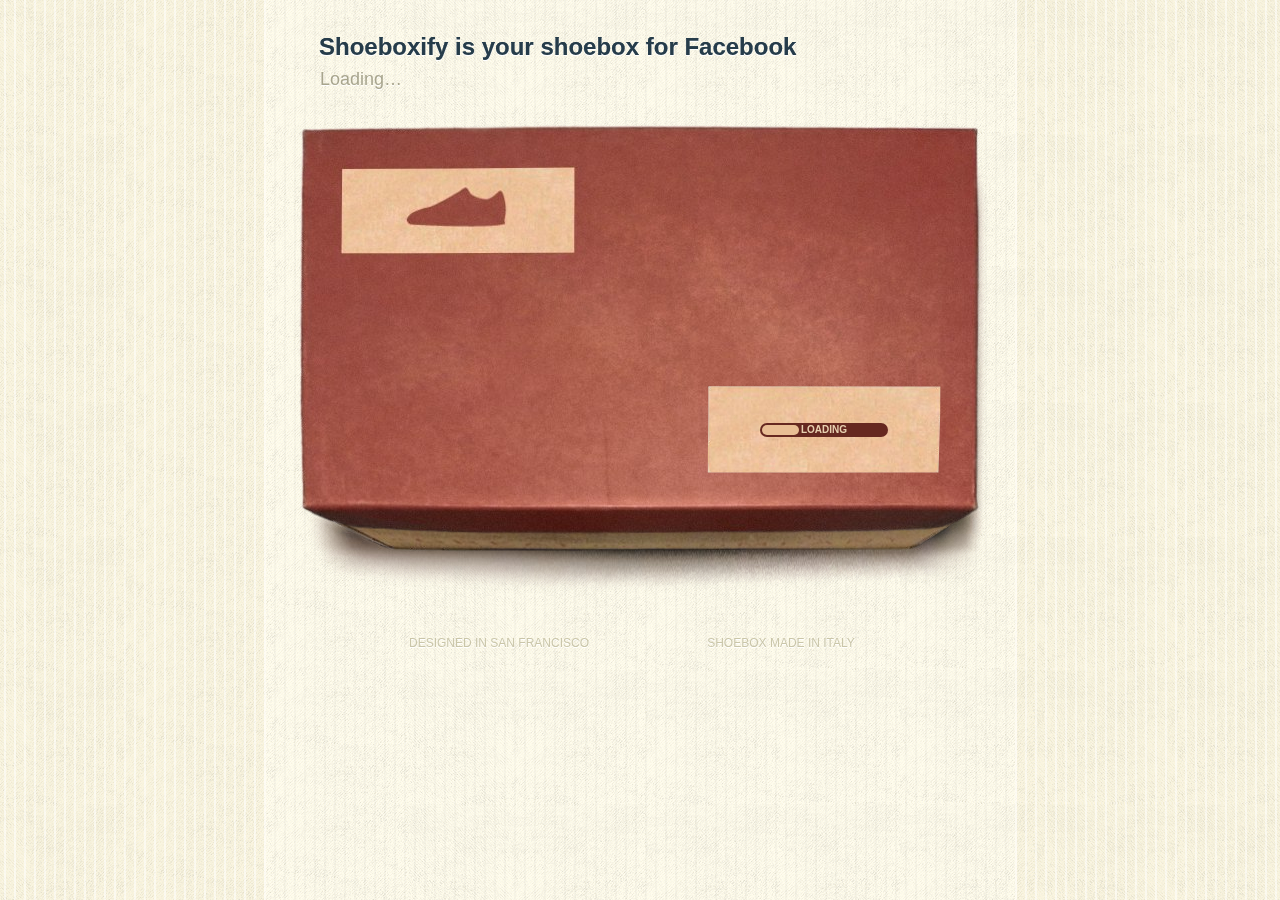
<file: html/index.html>
<!DOCTYPE html>
<html>
	<head>
		<meta http-equiv="Content-Type" content="text/html; charset=utf-8">
		<title>Shoeboxify is your shoebox for Facebook</title>

		<meta http-equiv="X-UA-Compatible" content="IE=edge" />				

		<meta name="viewport" content="width=device-width, initial-scale=1, maximum-scale=1, user-scalable=0">
		<meta name="apple-mobile-web-app-capable" content="yes"/>

		<meta name="author"			content="Giovanni Donelli" />
		<meta name="description"	content="A private container to preserve your Facebook photos and posts" />
		<meta name="keywords"		content="facebook, shoebox, shoeboxify, shoeboxified, photos, archive, backup, back-up, preserve, store" />


		<meta property="og:title" content="Shoeboxify is your shoebox for Facebook" />
		<meta property="og:description"	content="A private container to preserve your Facebook photos and posts" />

		<meta property="og:type" content="company" />
		<meta property="og:url" content="http://www.shoeboxify.com" />
		<meta property="og:image" content="http://www.shoeboxify.com/images/shoebox.png" />
		<meta property="og:site_name" content="Shoeboxify" />

		<script> <!-- start Mixpanel -->

			(function(c,a){window.mixpanel=a;var b,d,h,e;b=c.createElement("script");b.type="text/javascript";b.async=!0;b.src=("https:"===c.location.protocol?"https:":"http:")+'//cdn.mxpnl.com/libs/mixpanel-2.1.min.js';d=c.getElementsByTagName("script")[0];d.parentNode.insertBefore(b,d);a._i=[];a.init=function(b,c,f){function d(a,b){var c=b.split(".");2==c.length&&(a=a[c[0]],b=c[1]);a[b]=function(){a.push([b].concat(Array.prototype.slice.call(arguments,0)))}}var g=a;"undefined"!==typeof f?
			g=a[f]=[]:f="mixpanel";g.people=g.people||[];h="disable track track_pageview track_links track_forms register register_once unregister identify name_tag set_config people.identify people.set people.increment".split(" ");for(e=0;e<h.length;e++)d(g,h[e]);a._i.push([b,c,f])};a.__SV=1.1})(document,window.mixpanel||[]);
			mixpanel.init("e758629022e3a6faaf4c9f90a2bf0114");
		</script> <!-- end Mixpanel -->

		<script>

			// GET Arguments check
			var prmstr = window.location.search.substr(1);
			var prmarr = prmstr.split ("&");
			var __GET = {};

			for ( var i = 0; i < prmarr.length; i++) {
			    var tmparr = prmarr[i].split("=");
			    __GET[tmparr[0]] = tmparr[1];
			}

			var pageURL = document.location.href;
			
			var __debugMode = __GET["debug"];

			if (__debugMode)
				console.log(pageURL + " - DebugMode is ON");

			var __isNotUfficialAddress = ( pageURL.indexOf("shoeboxify.com") == -1 );
			if (__isNotUfficialAddress)
				console.log(pageURL + " - Activity Tracking is turned OFF");
			
			function Track(anEvent, someProperties)
			{			
				console.log("Track: " + anEvent );

				if (__isNotUfficialAddress || __debugMode)
					return;
	
				if (someProperties)
					mixpanel.track(anEvent, someProperties);
				else
					mixpanel.track(anEvent);
			}

		</script>

		
		<script>
			// Browser check
			if (__GET["force"] == undefined)
			{
				var userAgent = navigator.userAgent.toLowerCase();
				var validBrowser = (userAgent.indexOf("mozilla") != -1 ||
									userAgent.indexOf("webkit") != -1  ||
									userAgent.indexOf("Gecko") != -1)  && 
									userAgent.indexOf("msie") == -1 ;

				if (!validBrowser) 
				{
					Track("sad", { "go-to" : 1 } );

					setTimeout(
						function() {
							document.location = "sad.html";		 		
					 	}, 100);
				}
			}

		</script>
		
		<link href="index.css"	type="text/css"	rel="stylesheet" />
		
		<script src="https://ajax.googleapis.com/ajax/libs/jquery/1.7.2/jquery.min.js"></script>
		
		<!-- <script src="js/jquery172.min.js"></script> -->
		<script src="index.js">	</script>
		<script src="js/ScalableCanvasLayout.js"></script>
		<script src="js/jquery.transit.js"></script>


		<!-- Google Analytics -->

		<script type="text/javascript">

		  var _gaq = _gaq || [];
		  _gaq.push(['_setAccount', 'UA-35256344-1']);
		  _gaq.push(['_trackPageview']);

		  (function() {
		    var ga = document.createElement('script'); ga.type = 'text/javascript'; ga.async = true;
		    ga.src = ('https:' == document.location.protocol ? 'https://ssl' : 'http://www') + '.google-analytics.com/ga.js';
		    var s = document.getElementsByTagName('script')[0]; s.parentNode.insertBefore(ga, s);
		  })();

		</script>

	</head>
	
	<body>
		<script>
			$("body").ready(
					function()
					{
						if (IsMobilePage())
							Track("hello-mobile");
						else
							Track("hello-desktop");

						// Allows better click simulation on Tap Devices
						new FastClick(document.body);

						if (__debugMode) 
						{
							$("html").css("overflow-y", "auto");
							$("html").css("overflow-x", "auto");

							 $("#white-halo").remove();

							 setTimeout( function() { $("#lid").hide(); }, 2000);
							 setTimeout( 
							 	function() { 
							 		$("#wrap-back-flap").hide(); 
							 		$("#wrap-back-shoe").hide(); 
							 		$("#wrap-front-flap").hide(); 
							 		$("#wrap-front-shoe").hide(); 
							 	}, 5000);


							 AppendShoeboxSegue(
							 	
							 		// SignUpAction 
							 	
							 	);
						}

					}
				);

			function EndOfPageWasReached()
			{
				StartShow();
			}

		</script>

		<div id="header">

			<div id="header-page">
				<h1 class="title">Shoeboxify is your shoebox for Facebook</h1>
				<h2 class="subtitle">A private container to preserve your Facebook photos and posts</h2>


				<div id="over-the-fold">

 					<button class="white" onmouseup="OverFoldWhiteButtonAction()" onclick="OverFoldWhiteButtonAction()">
						<canvas	class="up" shoe:sprite="sprite-content-white-button-small-up2x"></canvas>
						<canvas	class="down" shoe:sprite="sprite-content-white-button-small-down2x"></canvas>
						<div	class="label">Open</div>
					</button>


 					<button class="more" onmouseup="OverFoldMoreInfoButtonAction()" onclick="OverFoldMoreInfoButtonAction()">
						<canvas	class="up" shoe:sprite="sprite-content-white-button-small-up2x"></canvas>
						<canvas	class="down" shoe:sprite="sprite-content-white-button-small-down2x"></canvas>
						<div	class="label">More info</div>
					</button>


					<button class="yellow" onmouseup="OverFoldYellowButtonAction()"	onclick="OverFoldYellowButtonAction()">
						<canvas	class="up" shoe:sprite="sprite-content-yellow-button-small-up2x"></canvas>
						<canvas	class="down" shoe:sprite="sprite-content-yellow-button-small-down2x"></canvas>
						<div	class="label">Sign up</div>
					</button>

				
				</div>

			</div>

			<div id="header-loading">
				<div class="title">Shoeboxify is your shoebox for Facebook</div>
				<div class="subtitle" id="header-loading-subtitle" >Loading&hellip;</div>
			</div>
		</div>

		<div id="shoebox-stage">

			<div id="progress-indicator-container">
				<div id="progress-indicator" class="progress-indicator-gray-theme">
					<div id="progress-track">
						<div class="label">Loading</div>
						<div id="progress-bar">
							<div id="progress-bar-label" class="label">Loading</div>
						</div>
					</div>
				</div>
			</div>

			<!-- ======================= -->
			<!-- ==== GRAY SHOEBOX  ====  -->
			<!-- ======================= -->


			<div id="shoebox-gray">
				<div id="white-halo"><div></div></div> 
				<div id="gray-box"></div>
				<div id="gray-svg"><div></div></div>
	 			<div id="gray-loading-sticker"></div>
			</div>

			<!-- =========================  -->
			<!-- ===== COLOR SHOEBOX ===== -->
			<!-- =========================  -->

			<script id="shoebox-color-wrapper" type="text/template">

			<!-- Fonts Lazy Loading -->
			<link href='http://fonts.googleapis.com/css?family=Gochi+Hand|Delius' rel='stylesheet' type='text/css'>

			<div id="shoebox-color">

				<canvas id="shoebox-shadow" shoe:sprite="sprite-shoebox-shadow"></canvas>

				<!-- ==================== -->
				<!-- ===== BACK WRAP ==== -->
				<!-- ====================  -->

				<div id="wrap-back-shoe"><canvas shoe:sprite="sprite-wrap-back-shoe"></canvas></div>
				<div id="wrap-back-flap"><canvas shoe:sprite="sprite-wrap-back-flap"></canvas></div>

				<!-- ==================== -->
				<!-- ==== EMPTY BOX ===== -->
				<!-- ==================== -->

				<canvas id="bottom-box" shoe:sprite="sprite-shoebox-box"></canvas>

				<!-- ==================== -->
				<!-- ======= LID ======== -->
				<!-- ==================== -->

				<!-- style="visibility: hidden;" -->
	 			<div id="lid">
		 	 		<canvas shoe:sprite="sprite-shoebox-lid"></canvas>

		 	 		<div id="lid-barcode-sticker">
			 	 		<canvas shoe:sprite="sprite-wrap-barcode-sticker"></canvas>

			 	 		<div class="label">
							<div class="A">open</div>
							<div class="B">shoeboxify</div>
						</div>

			 	 		<canvas id="loading-cover" shoe:sprite="sprite-wrap-loading-sticker"></canvas>
		 	 		</div>

					<div id="lid-click-area"></div>

		 		</div>

				<!-- ==================== -->
				<!-- ==== FRONT WRAP ==== -->
				<!-- ==================== -->

		 		<div id="wrap-front-shoe">
		 			<canvas shoe:sprite="sprite-wrap-front-shoe"></canvas>
		 		</div>

		 		<div id="wrap-front-flap">
		 			<canvas shoe:sprite="sprite-wrap-front-flap"></canvas>
		 			
		 			<div id="wrap-center-text">
		 				an empty shoebox can<br/>
		 				be used to collect<br/>
		 				personal photos, love<br/>
		 				letters and mementos
		 			</div>
		 			
		 			<div id="wrap-bottom-text">
		 				the shoebox is a metaphor<br/>
		 				for an intimate container<br/>
		 				only you have access to
		 			</div>

		 		</div>

			</div> <!-- color-shoebox -->
	 		</script>

		</div>

		<script id="box-content-wrapper" type="text/template"> 

		<!-- ======================= -->
		<!-- === SHOEBOX CONTENT === -->
		<!-- ======================= -->

			<div id="box-content-all">
			
				<div id="box-content" onclick="BoxContentAction()">
			 	 	<div id="notepad-message">
				 	 	<canvas id="notepad-paper" shoe:sprite="sprite-content-notepad-message"> </canvas>

				 	 	<div id="notepad-paper-text">			 	 	
					 	 	<div id="line1">Collect your</div>
					 	 	<div id="line2">Facebook photos</div>
					 	 	<div id="line3">and posts in a</div>
					 	 	<div id="line4">virtual shoebox&hellip;</div>
							<div id="line6">&hellip;just for you</div>
						</div>
<!--
						<div id="white-signup-button" onmouseup="WhiteSignUpAction()" onclick="WhiteSignUpAction()">
							<canvas	class="up"		shoe:sprite="sprite-content-white-button-up"></canvas>
							<canvas	class="down"	shoe:sprite="sprite-content-white-button-down"></canvas>
							<div	class="label">Sign up</div>
						</div>
-->

					</div>

					<!-- Tour Pictures -->

					<!-- <div id="pile"> -->

						<canvas	id="photos-pile-bottom" shoe:sprite="sprite-content-photos-pile-bottom"
								onmouseup="PhotosPileAction()" onclick="PhotosPileAction()"> </canvas>

						<canvas	id="photo-shadow-A"	shoe:sprite="sprite-lisa-photo-shadow"> </canvas>
						<canvas	id="photo-shadow-B"	shoe:sprite="sprite-lisa-photo-shadow"> </canvas>

						<canvas	id="lisa-kiss"		shoe:sprite="sprite-lisa-kiss"> </canvas>
						<canvas	id="lisa-smelling"	shoe:sprite="sprite-lisa-smelling"> </canvas>
						<canvas	id="lisa-party"		shoe:sprite="sprite-lisa-party"> </canvas>
						<canvas	id="lisa-yawning"	shoe:sprite="sprite-lisa-yawning"> </canvas>
					 	<canvas	id="lisa-loser"		shoe:sprite="sprite-lisa-loser"> </canvas>

					 	<canvas	id="photos-pile-top"	shoe:sprite="sprite-content-photos-pile-top"
					 			onmouseup="PhotosPileAction()" onclick="PhotosPileAction()"> </canvas>
					<!-- </div> -->

					<!-- Photo Flap -->
					<div	id="photo-flap-container" 
							onmouseup="PhotosPileAction()" onclick="PhotosPileAction()">
						<canvas id="corner-photo"	shoe:sprite="sprite-content-corner-photo"> </canvas>
						<canvas id="photo-flap-pocket"	shoe:sprite="sprite-content-magic-pocket"> </canvas>
					</div>

					<div	id="photo-flap-arrow-container"
							onmouseup="PhotosPileAction()" onclick="PhotosPileAction()">
						<canvas id="photo-flap-arrow"	shoe:sprite="sprite-content-corner-photo-arrow2x"> </canvas>
					</div>

				</div> <!-- box-content  -->


			 	<div id="pile-balloons" onclick="BalloonsAction()">
			 		<div id="balloon-nine-oclock">
						<canvas	shoe:sprite="sprite-lisa-balloon-nine-oclock"> </canvas>
				 	  	<div id="hello" class="balloon-text">hello!<br/>i&rsquo;m lisa</div>	
			 		</div>

				 	<div id="balloon-one-oclock">
						<canvas	shoe:sprite="sprite-lisa-balloon-one-oclock"> </canvas>
				 	 	<div class="balloon-text">i like to<br/>share my life<br/>on Facebook</div>
				 	</div>

				 	<div  id="balloon-five-oclock">
						<canvas	shoe:sprite="sprite-lisa-balloon-five-oclock"></canvas>
				 	 	<div class="balloon-text">

				 	 		Let me show<br>you how I use<br>shoeboxify

				 	 	</div>
				 	 	<div class="balloon-click-area"	onclick="BalloonFiveOclockAction()">
				 	  		<canvas class="balloon-arrow" shoe:sprite="sprite-lisa-forward-arrow2x"></canvas>
				 	  	</div>
				 	</div>
				</div>

			 	<div id="lisa-love-balloon">
			 		<canvas shoe:sprite="sprite-lisa-balloon-two-oclock"></canvas>
			 		<div class="balloon-text">

			 			I archive<br>photos of my<br>ex-boyfriend&hellip;<br>time to move on!

			 		</div>
			 		<div class="balloon-click-area" onclick="LoveBalloonAction()">
			 			<canvas class="balloon-arrow" shoe:sprite="sprite-lisa-forward-arrow2x"></canvas>
			 		</div>
			 	</div>
			
			 	<div id="lisa-party-balloon">
			 		<canvas shoe:sprite="sprite-lisa-balloon-two-oclock"></canvas>
			 		<div class="balloon-text">
			 			
			 			I hide<br>unprofessional<br>photos&hellip; I need<br>a new job now!

			 		</div>
			 	 	<div class="balloon-click-area" onclick="PartyBalloonAction()">
			 			<canvas class="balloon-arrow" shoe:sprite="sprite-lisa-forward-arrow2x"></canvas>
			 		</div>
			 	</div>

			 	<div id="lisa-loser-balloon">
			 		<canvas shoe:sprite="sprite-lisa-balloon-two-oclock"></canvas>
			 		<div class="balloon-text">

			 			I preserve<br>silly shots&hellip;<br>Not so fun to share anymore!

			 		</div>

			 		<div class="balloon-click-area" onclick="LoserBalloonAction()">
			 			<canvas class="balloon-arrow" shoe:sprite="sprite-lisa-forward-arrow2x"></canvas>
			 		</div>
			 	</div>

			 	<div id="lisa-end-balloon">
					<canvas shoe:sprite="sprite-lisa-balloon-two-oclock"> </canvas>
					<div class="balloon-text">

						Shoeboxify<br>contains<br>my intimate<br>memories

					</div>
					<div class="balloon-click-area" onclick="LisaEndBalloonAction()">
						<canvas class="balloon-arrow" shoe:sprite="sprite-lisa-back-arrow2x"></canvas>
					</div>
				</div>
			</div>	
				
		</script>

		<div id="tmp-segue">
			<div class="label">Loading&hellip;</div>
		</div>

		<script id="shoebox-segue-wrapper" type="text/template">

		<div id="shoebox-segue">
			
			<div id="yellow-button-container">
				
				<div id="blue-gradient-bezel">
					<div id="blue-box-content">

						<div id="blue-box-content-footer">
							<a class="email-link" onclick="SwitchToEmailSignup()">or use your&nbsp;<span class="underline">email</span></a>
							<a class="fb-link"	 onclick="SwitchToFacebookSignup()">or use&nbsp;<span class="underline">Facebook</span></a>
						</div>

						<div id="blue-box-content-center">

							<button id="facebook-button" onclick="FacebookLoginButtonAction()">
								<canvas class="up"		shoe:sprite="sprite-paper-facebook-button-up2x"></canvas>
								<canvas class="down"	shoe:sprite="sprite-paper-facebook-button-down2x"></canvas>
								<div class="label">Facebook Login</div>
							</button>
							
							<form class="email-tab" action="javascript:void(0)" method="post" onsubmit="EmailSignUpSubmitAction(event)">
								<input class="text-field" type="email"	name="email" placeholder="Your email&hellip;" value="" required />	
								
								<button class="button" type="submit" disabled="disabled">
									<div class="label">Sign up</div>
								</button>

							</form>
			
							<div class="spinner-tab">
								<div id="spinner"></div>
							</div>

							<div class="message-tab">
								Lorem ipsum color sit amet
							</div>

						</div>

					</div>
				</div>

				<button id="yellow-button"	onmouseup="MainButtonSignUpAction()"	onclick="MainButtonSignUpAction()">
					<canvas	class="up"		shoe:sprite="sprite-paper-yellow-button-up2x"></canvas>
					<canvas	class="down"	shoe:sprite="sprite-paper-yellow-button-down2x"></canvas>
					<div	class="label">Sign up for our launch</div>
				</button>

			</div> <!-- yellow-button-container END -->

			<div id="cardboard">

				<div id="paper-cardboard-frame">
					<canvas id="paper-cardboard" shoe:sprite="sprite-paper-cardboard"></canvas>
				</div>

				<!-- FOOTER -->
				<!-- AddThis seems to messup the layout if we add it at the bottom -->

				<ul id="cartboard-extra-footer">
					<li class="privacy"><a onmouseup="PrivacyAction(this)" onclick="PrivacyAction(this)">Privacy</a></li>
					<li class="terms"><a onmouseup="TermsAction(this)"	onclick="TermsAction(this)">Terms</a></li>
					<li class="jobs"><a onmouseup="JobsAction(this)"	onclick="JobsAction(this)">Jobs</a></li>
				</ul>

				<div id="partner-container">
					<a href="https://mixpanel.com/f/partner"><img src="https://cdn.mxpnl.com/site_media/images/partner/badge_light.png" alt="Mobile Analytics" /></a>
				</div>

				<!-- SHOE STICKER -->

				<div class="paper-shoe-sticker-container">
					<div id="paper-shoe-sticker">

						<div class="white-paper-sticker">
							<canvas shoe:sprite="sprite-paper-white-paper"></canvas>
						</div>

						<div class="sticker-logo">
							<canvas shoe:sprite="sprite-paper-shoe2x"></canvas>
						</div>

						<ul>

							<!-- ================== About -->

							<li id="about" class="label-disabled">

								<div class="highlight">
									<canvas shoe:sprite="sprite-paper-row_highlight2x"></canvas>
								</div>

								<a onclick="AboutAction(this)">
									<div class="status">
										<div class="arrow"><canvas shoe:sprite="sprite-paper-arrow2x"></canvas></div>
										<div class="check"><canvas shoe:sprite="sprite-paper-check2x"></canvas></div>
									</div>

									about

								</a>
							</li> <!-- about end -->


							<!-- ================== Story -->

							<li id="story" class="label-disabled">

								<div class="highlight">
									<canvas shoe:sprite="sprite-paper-row_highlight2x"></canvas>
								</div>
								
								<a onclick="StoryAction(this)">	
									<div class="status">										
										<div class="arrow"><canvas shoe:sprite="sprite-paper-arrow2x"></canvas></div>
										<div class="check"><canvas shoe:sprite="sprite-paper-check2x"></canvas></div>
									</div>
									
									story

								</a>
							</li> <!-- story end -->


							<!-- ================== Feedback -->

							<li id="feedback" class="label-disabled">

								<div class="highlight">
									<canvas shoe:sprite="sprite-paper-row_highlight2x"></canvas>
								</div>

								<a onclick="FeedbackAction(this)">
									<div class="status">
										<div class="arrow"><canvas shoe:sprite="sprite-paper-arrow2x"></canvas></div>
										<div class="check"><canvas shoe:sprite="sprite-paper-check2x"></canvas></div>
									</div>

									talk to us

								</a>
							</li> <!-- feedback end -->

						</ul>

					</div>

				</div>

				<!-- BARCODE STICKER -->

				<div id="paper-barcode-sticker-container">

					<div id="paper-barcode-sticker">
						
						<div class="white-paper-sticker">
							<canvas shoe:sprite="sprite-paper-white-paper"></canvas>
						</div>

						<div class="sticker-logo">
							<canvas shoe:sprite="sprite-paper-barcode2x"></canvas>
						</div>

						<a id="recycle" onclick="ShareAction(this)">
							<canvas shoe:sprite="sprite-paper-recycle2x"></canvas>
						</a>

						<div id="barcode-label">
							
							<a class="share" onclick="ShareAction(this)">share</a>
							
							<div class="fb-sandbox">
								<div	class="fb-like"
										data-href="https://www.facebook.com/shoeboxify"
										data-send="false"
										data-layout="button_count"
										data-width="165"
										data-show-faces="false">
								</div>
							</div>

						</div>


					</div>
				
				</div>
	

			</div> <!-- cardboard end -->


			<!-- MOBILE START -->

			<div id="cardboard-mobile">

				<div class="container">
					<canvas class="background" shoe:sprite="sprite-paper-white-paper"></canvas>
				</div>

				<div class="paper-shoe-sticker-container"></div>
			</div>

			<div id="subcontent-mobile"></div>


			<div id="cardboard-mobile-2">

				<div class="container">
					<canvas class="background" shoe:sprite="sprite-paper-cardboard"></canvas>
				</div>

				<div id="barcode-mobile-container"></div>

				<ul id="mobile-extra-footer"></ul>

			</div>



			<!-- MOBILE END -->


			<div id="subcontent">

				<div id="subcontent-body">

					<div id="subcontent-cut-lines">
						<div id="left-line"  class="vertical-dashes"></div>
						<div id="right-line" class="vertical-dashes"></div>


						<div id="top-line-left" class="horizontal-dashes"></div>
						<div id="scissors">
							<canvas shoe:sprite="sprite-paper-scissors"></canvas>
						</div>
						<div id="top-line-right" class="horizontal-dashes"></div>


						<div id="bottom-line-left"  class="horizontal-dashes"></div>
						<div id="up-arrow" onclick="UpArrowAction()">
							<canvas shoe:sprite="sprite-paper-up-arrow"></canvas>
						</div>
						<div id="bottom-line-right" class="horizontal-dashes"></div>
						
					</div>

					<div id="subcontent-title">
						Lorem ipsum title
					</div>

					<div id="subcontent-message">
						Lorem ipsum color sit amet
					</div>


				</div>

			</div>

		</div>
		
		</script> 

 		<div id="designed-and-made" class="footer-gray designed-and-made-desktop">
			<div class="designed">Designed in San Francisco</div>
			<div class="made">Shoebox made in Italy</div>
		</div>


		<!-- SVG GRAY SHOEBOX -->

		<script id="shoebox-gray-wrapper" type="text/template">
			<svg	version="1.1" xmlns="http://www.w3.org/2000/svg" 
					xmlns:xlink="http://www.w3.org/1999/xlink"
					x="0px" y="0px" width="740px"	height="480px" viewBox="0 0 740 480" 
					enable-background="new 0 0 740 480" xml:space="preserve">
				<g>
					<path fill="#666666" d="M635,415H135c0,0-10,7-10,14c64,2,183,3,259,3c92,0,150-1,258-3
						C642,416,635,415,635,415z"/>
				</g>
				<g>
					<path fill="#999999" d="M43,392c0,0,58.171,27.586,61,29c6,3,18,8,24,8s111.648,1,253,1
						c111.29,0,256.238-1,258-1c4,0,7-2,13-6c1.177-0.784,25-14,29-17s19-14,19-14H43z"/>
					<path fill="#1A1A1A" d="M708,387c-5,0-666-1-675-1c-1,7,37,21,45,24
						c3.459,1.297,243.744,4,300.131,4c101.697,0,292.961-1.711,299.869-5C699,399,708,392,708,387z"/>
					<path fill="#333333" d="M52,398c-12-7-19-8-19-12c16,0,325,0,325,0s325,0,350,0c-3,9-8,9-21,17
						c-6,3-1,1-12,4c-36,4-215,5-318,5s-274.278-2.684-282-5C65,404,65,403,52,398z"/>
					<path fill="#666666" d="M38,10.059c-4,0-5,1-5,6c0,2.169-2,109.352-2,207c0,82.395,1,133,1,133s1,22,1,30
						c9,5,668,1,671,1s4-1,4-3c0-0.506-1-20-1-24c0-29,0-118.15,0-207c0-81.049,0-139.113,0-140c0-2-1-4-4-4c-5,0-146.324-2.468-301-2
						C227.045,7.587,81,9.059,38,10.059z"/>
				</g>
				<g opacity="0.9">
					<path fill="#FFFFFF" d="M73,50c0,3.625-1,79.52-1,81c0,1,0,2,1,2c1.277,0,227.641-1,230-1c0,0,1,0,1-1c0-2.359,0-79.64,0-82
						c0,0,0-1-1-1c-1.359,0-225.641,1-229,1C73,49,73,50,73,50z M235.126,105.014c-18.328,4.352-92.245,0.347-95.594-0.174
						c-3.348-0.518-4.229-4.698-4.229-4.698S136.538,94.611,142,92c5.464-2.612,13.113-5.007,15.994-5.392
						c6.521-0.869,32.076-16.539,32.076-16.539s2.643-2.784,5.283-2.958c1.94,0,3.525,5.048,5.64,6.79
						c2.114,1.739,8.989,4.874,14.805,4.874c5.816,0,11.811-8.357,13.394-8.357c1.589,0,4.524,1.046,6.467,11.664
						c1.939,10.62-0.708,19.278-0.708,19.278S236.361,103.271,235.126,105.014z"/>
				</g>
			</svg>
		</script>

		<!-- === SHOEBOXIFY === Story Text === -->

		<script id="story-text-wrapper" type="text/template">
			<div id="story-text">

				<img class="story-img" src="images/shoebox_pencil.png"></img>

				<div class="story">
					<p>I met Sara at a party in my home town in the northern part of Italy. I had just started my last year in high school and she was my first love.</p>

					<p>We dated for about a year, until we both left to go to college.  The day we parted, I remember walking into my bedroom and I couldn&rsquo;t help but noticing all things that reminded me of her: an empty perfume bottle she left on the table, our love letters stacked on my bookshelf, and especially the many photos of us hanging on the wall.</p>
				</div>

				<div class="focus">
					This was the year 2000, digital cameras had not gone mainstream and Facebook was almost a decade away. All artifacts of our love story were items I could touch.
				</div>

				<div class="story">
					<p>A few weeks after Sara and I parted, I realized I needed to do something with the photos and all the other things which reminded me of her. I wanted to move on, but I was torn on what to do. I didn&rsquo;t want to throw them away, but I certainly didn&rsquo;t want to see them everyday. I wanted to find a way to respect and preserve this important phase in my life.</p>
					<p>Incidentally, I had just bought a pair of new sneakers. I told myself I would run more regularly now that I had more free time. The new shoes came in a cardboard box whose top was of a warm red color.</p>
					<p>This empty shoebox became the container of all the mementos of my love story with Sara. Once I finished putting things in it,  I closed the shoebox and placed it under my bed where it still is to this day.</p>
				</div>

				<div id="shoebox-empty">
					<img class="story-img" src="images/shoebox_empty.png"></img>
					<div>An empty shoebox</div>
				</div>

				<div class="focus">
					An empty shoebox can be used to collected personal photos, love letters and mementos. It offers a way to preserve your past. It is a way to archive a phase in your life and show respect for it, while acknowledging it is over.
				</div>

				<div class="story">
					<p>Ten years after that first shoebox, I found myself in a similar situation. My life was completely different though. I was a young professional who lived in San Francisco and worked at Apple as a software engineer.</p>
					<p>I started using Facebook in college when it became popular. My girlfriend at the time, Elizabeth, regularly uploaded photos of our adventures on Facebook. When we broke up after more than four year together it was really tough. This time I couldn&rsquo;t really put together a shoebox because the vast majority of our photos and letters were in digital form and Facebook held the best representation of them.</p>
				</div>

				<div class="focus">
					In 2010 most of the pictures and communications between my girlfriend and I were in digital form. Facebook held a significant portion of it. Moreover because most of the photos were in Elizabeth&rsquo;s Facebook account, I couldn&rsquo;t hide them or keep them just for me. It wasn&rsquo;t only a privacy problem. It was about my feelings. 
				</div>

				<img class="story-img" src="images/shoebox.png"></img>

				<div class="story">
					<p>I want a shoebox for Facebook. A place just for me where I can collect the digital artifacts of my life on Facebook. It isn&rsquo;t only because of my past relationships. As time passes I feel my past memories become more and more of an important asset. 
					 I want a better way to organize them and keep them just for me.</p>
					<p>So I decided to leave my job at Apple to build a service to accomplish that. Shoeboxify was born.</p>
				</div>

			</div>
		</script>


		<!-- === SHOEBOXIFY === About Text === -->

		<script id="about-text-wrapper" type="text/template">
			<div id="about-text">

				<p>
					We have been sharing our lives on Facebook for several years now. We shared pictures of our boyfriends and girlfriends, our fun college years, and perhaps even our first child.	
					Facebook collects so many meaningful photos and stories about our lives, but usually they are buried by noise in the form of YouTube videos, advertisements and updates from people no longer active in our lives.
				</p>

				<p>
					Sharing our lives on Facebook is great, however as time goes by our past online memories become more personal and relevant just for ourselves. Our high school sweetheart is not our current partner. The photos of our college parties might not seem that much fun as we look for a new job. Our spiritual journeys are part of who we are today, but they don&rsquo;t represent us anymore.
				</p>

				<p class="highlight">
					Shoeboxify is about finding a safe and private container for our feelings. Shoeboxify is not only about privacy, it is also about organizing our photos and post away from the noise of Facebook.
				</p>

				<div id="makers">

					<div id="makers-separator"></div>

					<p>
						Shoeboxify is designed and engineered by <a href="javascript:GiovanniDonelli()">Giovanni Donelli</a> in San Francisco, CA.
						<br>
						Significant contributors to Shoeboxify are: Joel Sadler (Design), Michelle Sun (Product Manager), Matthieu Daveau (Product), Marta Fioni (Marketing), Andrea Forni (Advisor), Erik Anderson (Photography), Caroline Parsons (Lisa).
					</p>

				</div>

			</div>
		</script>


		<!-- === SHOEBOXIFY === Feedback Text === -->

		<script id="feedback-text-wrapper" type="text/template">
			<div id="feedback-text">
				<p>We would love to hear from you. Your ideas will have a direct impact since we are still designing and building Shoeboxify</p>
				
				<p>The be best way to get in touch with us is by sending a message to Shoeboxify&rsquo;s Facebook Page.</p>

				<div class="button" onclick="SendMessageToShoeboxify()">
					<div>Send message to<br>Shoeboxify on Facebook</div>
				</div>

				<p  class="alternatively">If you prefer email instead, you can use <a id="feedback-email" href="javascript:SendEmailToShoeboxify('feedback')"></a></p>
			</div>
		</script>


		<!-- === SHOEBOXIFY === Privacy Text === -->

		<script id="privacy-text-wrapper" type="text/template">
			<div id="privacy-text">	
				<p>When you signup using the Facebook Connect we collect the following information about you: email, Facebook ID, Facebook username, gender, first and last name. When you signup with your email, your email is the only informaton we collect about you.</p>
				
				<p>At any time you can email support[at]shoeboxify[dot]com to have your account information permanently removed from Shoeboxify.</p>

				<p>We use the informaton we have about you for internal purposes, such as to provide you with the site and services as well as communicate with you about Shoeboxify. We absolutely do not provide your email to any third-party or advertiser.</p>

				<p>We also contract with third-party service providers to host our servers and databases and to provide other services to us. We require our service providers to agree not to access or use any information or data they may have access to while providing services to Shoeboxify other than as specified by us.</p>

				<p>We also track usage statistics on our site, in order to provide better quality of service and we may sometimes share that data in aggregate. We make use of third-party software to do so.</p>

				<p>We also use cookies (a snipped of text saved on your device) to track usage and how you interact with Shoeboxify. You can reset your Web browser to refuse all cookies or to indicate when a cookie is being sent.</p>
			</div>
		</script>

		<!-- === SHOEBOXIFY === Terms Text === -->

		<script id="terms-text-wrapper" type="text/template">
			<div id="terms-text">
				The terms of service will be available upon Shoeboxify launch.
			</div>
		</script>

		<!-- === SHOEBOXIFY === Jobs Text === -->

		<script id="jobs-text-wrapper" type="text/template">
			<div id="jobs-text">
				<p>We are a software and design company, however most importantly Shoeboxify is about redefining how we deal with human <span class="art">feelings</span> in the digital social era we live in.</p>

				<p>Although engineering and design are a critical and fundamental asset of Shoeboxify, they are just the veneer.</p>

				<p>Shoeboxify is about human <span class="art">feelings</span> and self expression. This is generally a job associated with <span class="art">Art</span>. We don&rsquo;t want to compete with the hacker and engineering driven culture of Facebook. We refer to <span class="art">Art</span> not only to talk about <span class="art">aesthetics</span>. We define <span class="art">Art</span> as a form of self expression that questions the status quo.</p>

				<p>Shoeboxify needs <span class="art">Artists</span>.</p>

				<p>In addition to being an <span class="art">Artist</span>, you should be proficient with internet technologies and know how to write software. Shoeboxify is built on top of Amazon technologies, Node.js, HTML5 and others. Proficiency in either Android or iOS would also be nice.</p>

				<p>If you are interested in being part of Shoeboxify, reach out to us. To start the conversation, send a message to our <a href="http://www.facebook.com/shoeboxify" target="_blank">Facebook page</a> and introduce yourself. If you prefer email, you can use <a id="jobs-email" href="javascript:SendEmailToShoeboxify('jobs')"></a></p>
			</div>
		</script>

		<script>
			EndOfPageWasReached();
		</script>
		
		<!-- Facebook SDK -->
		<div id="fb-root"></div>

	</body>

</html>
</file>
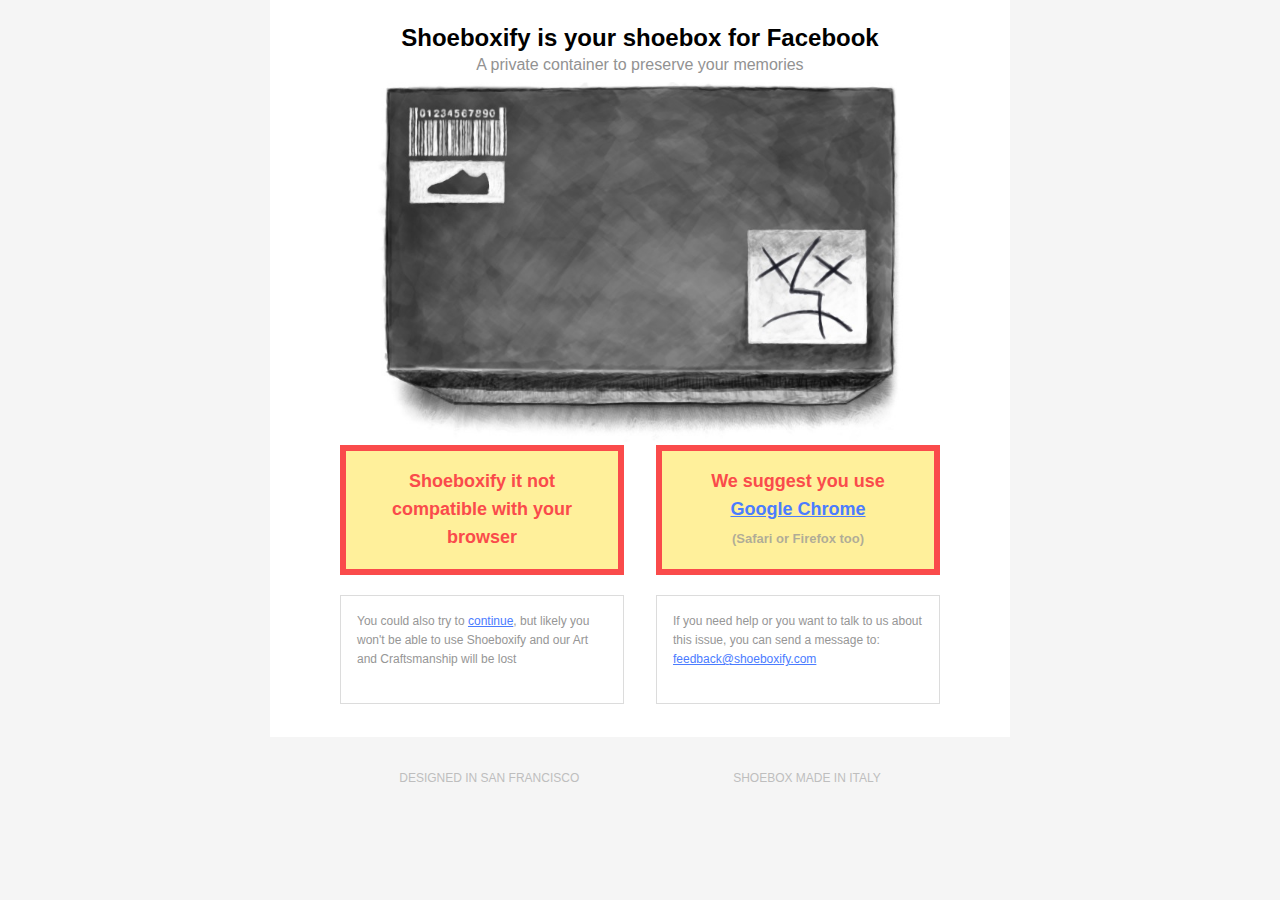
<file: html/sad.html>
<!DOCTYPE html>
<html>

	<header>
		<meta http-equiv="Content-Type" content="text/html; charset=utf-8">
		<meta http-equiv="X-UA-Compatible" content="IE=edge" />

		<title>Shoeboxify is your shoebox for Facebook</title>

		<link href="sad.css" type="text/css"	rel="stylesheet" />

		<script src="sad.js"></script>

		<script type="text/javascript">
			var userAgent = navigator.userAgent;
			mixpanel.track( "sad", { "userAgent" : userAgent, "go-to" : 0 } );
		</script>

	</header>
	
	<body>

		<div id="page">

			<h1>Shoeboxify is your shoebox for Facebook</h1>
			<h2>A private container to preserve your memories</h2>

			<!-- <img src="images/pencil.jpg" alt="Gray Shoebox" height="480" width="740" /> -->

			<!-- 75% zoom -->
			<img src="images/shoebox_pencil_sad.jpg" alt="Gray Shoebox" height="360" width="555" />

			<div id="yellow">

				<div id="message" class="focus-box">
					Shoeboxify it not compatible with your browser	
				</div>

				<div id="suggest" class="focus-box">
					We suggest you use <a href="http://www.google.com/chrome">Google Chrome</a>
					<div id="but">(Safari or Firefox too)</div>
				</div>
				
			</div>

			<div id="gray">

				<div id="continue" class="text-box">
					You could also try to <a href="index.html?force=1">continue</a>, but likely you won't be able to use Shoeboxify and our Art and Craftsmanship will be lost
				</div>

				<div id="feedback" class="text-box">
					If you need help or you want to talk to us about this issue, you can send a message to:
					<div><script>mail("feedback","shoeboxify",0,"")</script></div>
				</div>

			</div>

		</div>
		
		<div id="designed-and-made">
			<span class="designed">DESIGNED IN SAN FRANCISCO</span>
			<span class="made">SHOEBOX MADE IN ITALY</span>
		</div>

	</body>

</html>
</file>
<file: html/index.css>
/* shoebox-color */
position: relative;.disableSelection{user-select:none;-ms-user-select:none;-moz-user-select:none;-khtml-user-select:none;-webkit-user-select:none;-webkit-touch-callout:none;-webkit-tap-highlight-color:rgba(0,0,0,0);cursor:default}.enableSelection{user-select:text;-ms-user-select:text;-moz-user-select:text;-khtml-user-select:text;-webkit-user-select:text;-webkit-touch-callout:default;-webkit-tap-highlight-color:rgba(255,255,0,.5);cursor:auto}.underline{text-decoration:underline}html{overflow-x:hidden;overflow-y:hidden}body{background-color:#fff;background-position:center 0;margin:0;color:#263c4a;text-align:center;font-size:14px;font-family:"HelveticaNeue","Helvetica Neue","HelveticaNeueRoman","HelveticaNeue-Roman","Helvetica Neue Roman","Trebuchet MS","Tahoma","Helvetica",sans-serif;font-weight:400;font-stretch:normal;-webkit-font-smoothing:antialiased;cursor:default;user-select:none;-ms-user-select:none;-moz-user-select:none;-khtml-user-select:none;-webkit-user-select:none;-webkit-touch-callout:none;-webkit-tap-highlight-color:rgba(0,0,0,0);cursor:default}.background-desktop{background-image:url(images/yellow-background.png)}.background-mobile{background-image:url(images/yellow-background-mobile2x.png);background-size:160px 70px}#header-page h1,#wrap-center-text,#wrap-bottom-text,#lid-barcode-sticker div,#paper-shoe-sticker ul li a,#barcode-label,#subcontent-title{-webkit-mask-image:url([data-uri]);mask-image:url([data-uri])}@media only screen and (-webkit-min-device-pixel-ratio: 2){#header-page h1,#wrap-center-text,#wrap-bottom-text,#lid-barcode-sticker div,#paper-shoe-sticker ul li a,#barcode-label,#subcontent-title{ -webkit-mask-size:25px 10px}}a{cursor:pointer}a:active{color:#49738d}ul{list-style-type:none;padding:0;margin:0}.centerBody{position:relative;margin-right:auto;margin-left:auto;width:650px}#header{position:relative;margin-right:auto;margin-left:auto;width:650px;user-select:text;-ms-user-select:text;-moz-user-select:text;-khtml-user-select:text;-webkit-user-select:text;-webkit-touch-callout:default;-webkit-tap-highlight-color:rgba(255,255,0,.5);cursor:auto;width:740px;padding:0;padding-left:49px;text-align:left;height:120px;visibility:hidden;text-shadow:0 1px white}#header .title{position:absolute;font-size:24px;font-family:"HelveticaNeue","Helvetica Neue","HelveticaNeueRoman","HelveticaNeue-Roman","Helvetica Neue Roman","Trebuchet MS","Tahoma","Helvetica",sans-serif;font-weight:400;font-stretch:normal;font-weight:600;line-height:24px;margin:0;padding:0;top:35px;overflow:visible;min-height:28px}#header .subtitle{position:absolute;font-size:18px;font-family:"HelveticaNeue","Helvetica Neue","HelveticaNeueRoman","HelveticaNeue-Roman","Helvetica Neue Roman","Trebuchet MS","Tahoma","Helvetica",sans-serif;font-weight:400;font-stretch:normal;line-height:18px;margin:0;padding:0;top:70px;left:1px;color:#afb9c0;transition:color linear 1s;-webkit-transition:color linear 1s;-moz-transition:color linear 1s;-ms-transition:color linear 1s;-o-transition:color linear 1s}#header .subtitle-color{position:absolute;font-size:18px;font-family:"HelveticaNeue","Helvetica Neue","HelveticaNeueRoman","HelveticaNeue-Roman","Helvetica Neue Roman","Trebuchet MS","Tahoma","Helvetica",sans-serif;font-weight:400;font-stretch:normal;line-height:18px;margin:0;padding:0;top:70px;left:1px;color:#afb9c0;transition:color linear 1s;-webkit-transition:color linear 1s;-moz-transition:color linear 1s;-ms-transition:color linear 1s;-o-transition:color linear 1s;color:#a8a58d}#header .header-segment{position:absolute;width:90%}#header #header-page{position:absolute;width:90%}#header #header-page h1{overflow:visible}#header #header-page h2{position:absolute;font-size:18px;font-family:"HelveticaNeue","Helvetica Neue","HelveticaNeueRoman","HelveticaNeue-Roman","Helvetica Neue Roman","Trebuchet MS","Tahoma","Helvetica",sans-serif;font-weight:400;font-stretch:normal;line-height:18px;margin:0;padding:0;top:70px;left:1px;color:#afb9c0;transition:color linear 1s;-webkit-transition:color linear 1s;-moz-transition:color linear 1s;-ms-transition:color linear 1s;-o-transition:color linear 1s;color:#a8a58d;visibility:hidden}#header #header-loading{position:absolute;width:90%;z-index:5;background-color:red}#over-the-fold{position:absolute;user-select:none;-ms-user-select:none;-moz-user-select:none;-khtml-user-select:none;-webkit-user-select:none;-webkit-touch-callout:none;-webkit-tap-highlight-color:rgba(0,0,0,0);cursor:default;width:73px;height:22px;top:68px;right:14px}#over-the-fold button[class="yellow"],#over-the-fold button[class="white"],#over-the-fold button[class="more"]{position:absolute;background:transparent;width:73px;height:22px;border:0;margin:0;padding:0;display:none}#over-the-fold button[class="yellow"] *,#over-the-fold button[class="white"] *,#over-the-fold button[class="more"] *{position:absolute;top:0;left:0}#over-the-fold button[class="yellow"] canvas[class="up"],#over-the-fold button[class="white"] canvas[class="up"],#over-the-fold button[class="more"] canvas[class="up"]{display:block}#over-the-fold button[class="yellow"] canvas[class="down"],#over-the-fold button[class="white"] canvas[class="down"],#over-the-fold button[class="more"] canvas[class="down"]{display:none}#over-the-fold button[class="yellow"] div[class="label"],#over-the-fold button[class="white"] div[class="label"],#over-the-fold button[class="more"] div[class="label"]{top:3px;width:73px;height:19px;text-align:center;text-shadow:0 1px rgba(255,255,255,.9);font-size:16px;font-family:"HelveticaNeue","Helvetica Neue","HelveticaNeueRoman","HelveticaNeue-Roman","Helvetica Neue Roman","Trebuchet MS","Tahoma","Helvetica",sans-serif;font-weight:400;font-stretch:normal;font-weight:600;color:#263c4a}#over-the-fold button[class="yellow"]:active canvas[class="up"],#over-the-fold button[class="white"]:active canvas[class="up"],#over-the-fold button[class="more"]:active canvas[class="up"]{display:none}#over-the-fold button[class="yellow"]:active canvas[class="down"],#over-the-fold button[class="white"]:active canvas[class="down"],#over-the-fold button[class="more"]:active canvas[class="down"]{display:block}#over-the-fold button[class="yellow"]:active div[class="label"],#over-the-fold button[class="white"]:active div[class="label"],#over-the-fold button[class="more"]:active div[class="label"]{top:4px;text-shadow:0 1px rgba(230,230,230,.9)}#over-the-fold button[class="yellow"] div[class="label"],#over-the-fold button[class="white"] div[class="label"],#over-the-fold button[class="more"] div[class="label"]{font-size:12px;font-family:"HelveticaNeue","Helvetica Neue","HelveticaNeueRoman","HelveticaNeue-Roman","Helvetica Neue Roman","Trebuchet MS","Tahoma","Helvetica",sans-serif;font-weight:400;font-stretch:normal;font-weight:600}#over-the-fold button[class="more"]{top:-30px}#tmp-segue{display:none;margin-top:24px;width:223px;height:36px;margin-left:auto;margin-right:auto;border-radius:7px;-moz-border-radius:7px;-webkit-border-radius:7px;background-color:rgba(200,200,200,.33);color:#969696;font-size:16px;font-family:"HelveticaNeue","Helvetica Neue","HelveticaNeueRoman","HelveticaNeue-Roman","Helvetica Neue Roman","Trebuchet MS","Tahoma","Helvetica",sans-serif;font-weight:400;font-stretch:normal;font-weight:600}#tmp-segue .label{position:relative;top:8px}#shoebox-segue{position:relative;text-align:left}#shoebox-segue canvas{position:absolute}#yellow-button-container{position:relative;width:223px;height:36px;margin-top:24px;margin-right:auto;margin-left:auto;left:1px;font-size:16px;font-family:"HelveticaNeue","Helvetica Neue","HelveticaNeueRoman","HelveticaNeue-Roman","Helvetica Neue Roman","Trebuchet MS","Tahoma","Helvetica",sans-serif;font-weight:400;font-stretch:normal;font-weight:600}#yellow-button-container *{position:absolute}#yellow-button-container span{position:static}#yellow-button-container #yellow-button{background:transparent;width:223px;height:36px;border:0;margin:0;padding:0;margin-left:50%;left:-111.5px;outline:0;overflow:visible}#yellow-button-container #yellow-button *{position:absolute;top:0;left:0}#yellow-button-container #yellow-button canvas[class="up"]{display:block}#yellow-button-container #yellow-button canvas[class="down"]{display:none}#yellow-button-container #yellow-button div[class="label"]{top:8px;width:223px;height:28px;text-align:center;text-shadow:0 1px rgba(255,255,255,.9);font-size:16px;font-family:"HelveticaNeue","Helvetica Neue","HelveticaNeueRoman","HelveticaNeue-Roman","Helvetica Neue Roman","Trebuchet MS","Tahoma","Helvetica",sans-serif;font-weight:400;font-stretch:normal;font-weight:600;color:#263c4a}#yellow-button-container #yellow-button:active canvas[class="up"]{display:none}#yellow-button-container #yellow-button:active canvas[class="down"]{display:block}#yellow-button-container #yellow-button:active div[class="label"]{top:9px;text-shadow:0 1px rgba(230,230,230,.9)}#yellow-button-container #blue-gradient-bezel{border-radius:15px;-moz-border-radius:15px;-webkit-border-radius:15px;opacity:0;width:100%;height:100%;background:#253c4b;background:-moz-linear-gradient(top,rgba(45,74,92,.69) 0,rgba(211,207,178,.69) 100%);background:-webkit-gradient(linear,left top,left bottom,color-stop(0%,rgba(45,74,92,.69)),color-stop(100%,rgba(211,207,178,.69)));background:-webkit-linear-gradient(top,rgba(45,74,92,.69) 0,rgba(211,207,178,.69) 100%);background:-o-linear-gradient(top,rgba(45,74,92,.69) 0,rgba(211,207,178,.69) 100%);background:-ms-linear-gradient(top,rgba(45,74,92,.69) 0,rgba(211,207,178,.69) 100%);background:linear-gradient(to bottom,rgba(45,74,92,.69) 0,rgba(211,207,178,.69) 100%)}#yellow-button-container #blue-gradient-bezel #blue-box-content{position:absolute;overflow:hidden;border-radius:11px;-moz-border-radius:11px;-webkit-border-radius:11px;width:auto;height:auto;left:4px;right:4px;top:4px;bottom:4px;background-color:#16445f;background-image:url([data-uri]);background-position:center;box-shadow:0 -5px 13px rgba(0,0,0,.6) inset}#yellow-button-container #blue-gradient-bezel #blue-box-content #blue-box-content-center{width:282px;height:56px;margin-left:50%;left:-141px}#yellow-button-container #blue-gradient-bezel #blue-box-content #blue-box-content-center div[class="spinner-tab"]{display:none;top:9px;margin-left:50%;left:-20px;width:40px;height:40px}#yellow-button-container #blue-gradient-bezel #blue-box-content #blue-box-content-center div[class="message-tab"]{display:none;width:250px;height:100px;top:0;margin-left:50%;left:-125px;text-align:center;font-size:14px;font-family:"HelveticaNeue","Helvetica Neue","HelveticaNeueRoman","HelveticaNeue-Roman","Helvetica Neue Roman","Trebuchet MS","Tahoma","Helvetica",sans-serif;font-weight:400;font-stretch:normal;font-weight:600;color:#fff;text-shadow:0 1px black}#yellow-button-container #blue-gradient-bezel #blue-box-content #blue-box-content-center div[class="message-tab"] *{position:static}#yellow-button-container #blue-gradient-bezel #blue-box-content #blue-box-content-center div[class="message-tab"] p{margin:0;margin-bottom:8px}#yellow-button-container #blue-gradient-bezel #blue-box-content #blue-box-content-center div[class="message-tab"] a{text-decoration:underline}#yellow-button-container #blue-gradient-bezel #blue-box-content #blue-box-content-center div[class="message-tab"] a:hover{color:#8da2af}#yellow-button-container #blue-gradient-bezel #blue-box-content #blue-box-content-center #facebook-button{background:transparent;width:244px;height:56px;border:0;margin:0;padding:0;display:none;margin-left:50%;left:-122px}#yellow-button-container #blue-gradient-bezel #blue-box-content #blue-box-content-center #facebook-button *{position:absolute;top:0;left:0}#yellow-button-container #blue-gradient-bezel #blue-box-content #blue-box-content-center #facebook-button canvas[class="up"]{display:block}#yellow-button-container #blue-gradient-bezel #blue-box-content #blue-box-content-center #facebook-button canvas[class="down"]{display:none}#yellow-button-container #blue-gradient-bezel #blue-box-content #blue-box-content-center #facebook-button div[class="label"]{top:19px;width:244px;height:37px;text-align:center;text-shadow:0 1px rgba(255,255,255,.9);font-size:16px;font-family:"HelveticaNeue","Helvetica Neue","HelveticaNeueRoman","HelveticaNeue-Roman","Helvetica Neue Roman","Trebuchet MS","Tahoma","Helvetica",sans-serif;font-weight:400;font-stretch:normal;font-weight:600;color:#263c4a}#yellow-button-container #blue-gradient-bezel #blue-box-content #blue-box-content-center #facebook-button:active canvas[class="up"]{display:none}#yellow-button-container #blue-gradient-bezel #blue-box-content #blue-box-content-center #facebook-button:active canvas[class="down"]{display:block}#yellow-button-container #blue-gradient-bezel #blue-box-content #blue-box-content-center #facebook-button:active div[class="label"]{top:20px;text-shadow:0 1px rgba(230,230,230,.9)}#yellow-button-container #blue-gradient-bezel #blue-box-content #blue-box-content-center #facebook-button div[class="label"]{color:#fff;text-shadow:0 1px black}#yellow-button-container #blue-gradient-bezel #blue-box-content #blue-box-content-center #facebook-button:active div[class="label"]{color:#e6e6e6;text-shadow:0 1px black}#yellow-button-container #blue-gradient-bezel #blue-box-content #blue-box-content-center form[class="email-tab"]{display:none;width:282px;height:56px}#yellow-button-container #blue-gradient-bezel #blue-box-content #blue-box-content-center form[class="email-tab"] .focus{outline:0;border-color:#b1c8d7;-webkit-box-shadow:inset 0 1px 3px rgba(0,0,0,.25),0 0 20px rgba(65,150,248,.9);-moz-box-shadow:inset 0 1px 3px rgba(0,0,0,.25),0 0 20px rgba(65,150,248,.9);box-shadow:inset 0 1px 3px rgba(0,0,0,.25),0 0 20px rgba(65,150,248,.9)}#yellow-button-container #blue-gradient-bezel #blue-box-content #blue-box-content-center form[class="email-tab"] input,#yellow-button-container #blue-gradient-bezel #blue-box-content #blue-box-content-center form[class="email-tab"] button{margin:0;padding:0;font-size:14px;font-family:"HelveticaNeue","Helvetica Neue","HelveticaNeueRoman","HelveticaNeue-Roman","Helvetica Neue Roman","Trebuchet MS","Tahoma","Helvetica",sans-serif;font-weight:400;font-stretch:normal;font-weight:600;border-radius:6px;-moz-border-radius:6px;-webkit-border-radius:6px;color:rgba(255,255,255,.9);background-color:rgba(38,60,74,.33);border:1px solid rgba(255,255,255,.7)}#yellow-button-container #blue-gradient-bezel #blue-box-content #blue-box-content-center form[class="email-tab"] input[class="text-field"]{top:12px;left:16px;width:150px;height:30px;padding-left:8px;padding-top:1px;padding-bottom:1px;transition:border linear .2s,box-shadow linear .2s;-webkit-transition:border linear .2s,box-shadow linear .2s;-moz-transition:border linear .2s,box-shadow linear .2s;-ms-transition:border linear .2s,box-shadow linear .2s;-o-transition:border linear .2s,box-shadow linear .2s;-webkit-box-shadow:inset 0 1px 4px #000;-moz-box-shadow:inset 0 1px 4px #000;box-shadow:inset 0 1px 4px #000}#yellow-button-container #blue-gradient-bezel #blue-box-content #blue-box-content-center form[class="email-tab"] input[class="text-field"]:focus{outline:0;border-color:#b1c8d7;-webkit-box-shadow:inset 0 1px 3px rgba(0,0,0,.25),0 0 20px rgba(65,150,248,.9);-moz-box-shadow:inset 0 1px 3px rgba(0,0,0,.25),0 0 20px rgba(65,150,248,.9);box-shadow:inset 0 1px 3px rgba(0,0,0,.25),0 0 20px rgba(65,150,248,.9);background-color:rgba(81,128,158,.33)}#yellow-button-container #blue-gradient-bezel #blue-box-content #blue-box-content-center form[class="email-tab"] button[class="button"]{width:80px;height:34px;right:16px;top:12px;padding:0 10px 0 10px;transition:opacity linear .2s;-webkit-transition:opacity linear .2s;-moz-transition:opacity linear .2s;-ms-transition:opacity linear .2s;-o-transition:opacity linear .2s}#yellow-button-container #blue-gradient-bezel #blue-box-content #blue-box-content-center form[class="email-tab"] button[class="button"]:active{background-color:rgba(255,255,255,.1)}#yellow-button-container #blue-gradient-bezel #blue-box-content #blue-box-content-center form[class="email-tab"] button[class="button"][disabled="disabled"],#yellow-button-container #blue-gradient-bezel #blue-box-content #blue-box-content-center form[class="email-tab"] button[class="button"][disabled="disabled"]:active,#yellow-button-container #blue-gradient-bezel #blue-box-content #blue-box-content-center form[class="email-tab"] button[class="button"][disabled="disabled"]:focus{opacity:.25;background-color:rgba(38,60,74,.33)}#yellow-button-container #blue-gradient-bezel #blue-box-content #blue-box-content-center form[class="email-tab"] button[class="button"]:focus{outline:0;border-color:#b1c8d7;-webkit-box-shadow:inset 0 1px 3px rgba(0,0,0,.25),0 0 20px rgba(65,150,248,.9);-moz-box-shadow:inset 0 1px 3px rgba(0,0,0,.25),0 0 20px rgba(65,150,248,.9);box-shadow:inset 0 1px 3px rgba(0,0,0,.25),0 0 20px rgba(65,150,248,.9)}#yellow-button-container #blue-gradient-bezel #blue-box-content #blue-box-content-center form[class="email-tab"] button[class="button"] div[class="label"]{left:0;top:8px;width:80px;text-align:center}#yellow-button-container #blue-gradient-bezel #blue-box-content #blue-box-content-footer{display:none;height:20px;width:150px;margin-left:50%;left:-75px;top:0;text-align:center;color:#8da2af;text-shadow:0 1px black}#yellow-button-container #blue-gradient-bezel #blue-box-content #blue-box-content-footer a{width:100%;margin:0;left:0}#yellow-button-container #blue-gradient-bezel #blue-box-content #blue-box-content-footer a[class="fb-link"]{display:none}#yellow-button-container #blue-gradient-bezel #blue-box-content #blue-box-content-footer a:active,#yellow-button-container #blue-gradient-bezel #blue-box-content #blue-box-content-footer a:hover{color:#abbac4}#TestDiv{position:absolute;top:32px;left:65px;background-color:green;width:700px;height:750px;overflow:visible}#cardboard{position:relative;margin-top:72px;background-color:#f2e3c2;position:relative;margin-right:auto;margin-left:auto;width:650px;height:363px}#cardboard #paper-cardboard-frame{position:relative;margin-right:auto;margin-left:auto;width:650px;height:363px;overflow:hidden;border:1px solid rgba(0,0,0,.1)}#cardboard div[class="paper-shoe-sticker-container"]{position:absolute;top:75px;left:75px}#cardboard #paper-cardboard{top:0;left:-20px}#cardboard .share-item{display:inline-block}#cardboard #share-container{position:absolute;top:75px;right:75px;padding:33px 30px 24px 26px;width:160px;height:160px;display:inline-block;text-align:left;overflow:visible}#cardboard #share-container span{display:inline-block}#cardboard #share-container-gray{position:absolute;font-size:14px;font-family:"HelveticaNeue","Helvetica Neue","HelveticaNeueRoman","HelveticaNeue-Roman","Helvetica Neue Roman","Trebuchet MS","Tahoma","Helvetica",sans-serif;font-weight:400;font-stretch:normal;font-weight:600;color:#afb9c0;width:175px;height:80px;left:20px;top:45px}#cardboard #share-container-gray *{position:absolute}#cardboard #share-container-gray div[class="like"]{left:19px;top:18px}#cardboard #share-container-gray div[class="tweet"]{left:19px;top:45px}#cardboard #share-container-gray div[class="share"]{left:112px;top:45px}#cardboard #share-fb{position:absolute;top:58px;left:33px}#cardboard #share-twitter{position:absolute;top:88px;left:33px}#cardboard #share-plus{position:absolute;top:88px;left:130px}.cartboard-footer{font-size:12px;font-family:"HelveticaNeue","Helvetica Neue","HelveticaNeueRoman","HelveticaNeue-Roman","Helvetica Neue Roman","Trebuchet MS","Tahoma","Helvetica",sans-serif;font-weight:400;font-stretch:normal;color:#bdaf91;text-shadow:0 1px rgba(255,255,255,.5)}.cartboard-footer a{text-decoration:underline}.cartboard-footer a:hover{color:#d7b977}.cartboard-footer a:active{color:#d7b977}#cartboard-extra-footer{font-size:12px;font-family:"HelveticaNeue","Helvetica Neue","HelveticaNeueRoman","HelveticaNeue-Roman","Helvetica Neue Roman","Trebuchet MS","Tahoma","Helvetica",sans-serif;font-weight:400;font-stretch:normal;color:#bdaf91;text-shadow:0 1px rgba(255,255,255,.5);position:absolute;bottom:28px;left:76px;width:216px;height:14px;text-transform:none}#cartboard-extra-footer a{text-decoration:underline}#cartboard-extra-footer a:hover{color:#d7b977}#cartboard-extra-footer a:active{color:#d7b977}#cartboard-extra-footer li{position:absolute;width:60px}#cartboard-extra-footer li[class="privacy"]{text-align:left;left:0}#cartboard-extra-footer li[class="terms"]{text-align:center;left:-30px;margin-left:50%}#cartboard-extra-footer li[class="jobs"]{text-align:right;right:0}#partner-container{position:absolute;width:216px;height:36px;bottom:17px;right:75px;text-align:center;opacity:.5}.mobile-container{position:relative;width:80%;max-width:600px;margin-left:auto;margin-right:auto}#cardboard-mobile-2,#cardboard-mobile{position:relative;width:80%;max-width:600px;margin-left:auto;margin-right:auto;margin-top:24px;text-align:center;border:1px solid rgba(0,0,0,.15)}#cardboard-mobile-2 div[class="container"],#cardboard-mobile div[class="container"]{position:absolute;overflow:hidden;width:100%;height:100%}#cardboard-mobile-2 div[class="container"] canvas[class="background"],#cardboard-mobile div[class="container"] canvas[class="background"]{margin-left:50%;left:-317px}.sticker-logo-mobile{left:0;width:216px;bottom:19px}#cardboard-mobile div[class="paper-shoe-sticker-container"]{position:absolute;width:216px;height:216px;border:1px solid rgba(0,0,0,.2);text-align:left;font-size:18px;font-family:"HelveticaNeue","Helvetica Neue","HelveticaNeueRoman","HelveticaNeue-Roman","Helvetica Neue Roman","Trebuchet MS","Tahoma","Helvetica",sans-serif;font-weight:400;font-stretch:normal;font-weight:600;text-transform:uppercase;position:relative;border:0;margin-left:50%;left:-108px}#cardboard-mobile div[class="paper-shoe-sticker-container"] #paper-shoe-sticker{border:0}#cardboard-mobile div[class="paper-shoe-sticker-container"] #paper-shoe-sticker div[class="white-paper-sticker"]{display:none}#cardboard-mobile div[class="paper-shoe-sticker-container"] #paper-shoe-sticker div[class="sticker-logo"]{left:0;width:216px;bottom:19px}#cardboard-mobile div[class="paper-shoe-sticker-container"] #paper-shoe-sticker ul{left:0;top:12px;width:100%;line-height:34px;font-size:24px;font-family:"HelveticaNeue","Helvetica Neue","HelveticaNeueRoman","HelveticaNeue-Roman","Helvetica Neue Roman","Trebuchet MS","Tahoma","Helvetica",sans-serif;font-weight:400;font-stretch:normal;font-weight:600}#cardboard-mobile div[class="paper-shoe-sticker-container"] #paper-shoe-sticker ul li a{top:0}#cardboard-mobile div[class="paper-shoe-sticker-container"] #paper-shoe-sticker ul li div[class="status"]{top:2px}#cardboard-mobile-2 #barcode-mobile-container{position:relative;text-align:center}#cardboard-mobile-2 #barcode-mobile-container #paper-barcode-sticker{position:relative;top:0;right:auto;margin-left:50%;left:-108px;border:0}#cardboard-mobile-2 #barcode-mobile-container #paper-barcode-sticker div[class="white-paper-sticker"]{border:0}#cardboard-mobile-2 #barcode-mobile-container #paper-barcode-sticker div[class="white-paper-sticker"] canvas{display:none}#cardboard-mobile-2 #barcode-mobile-container #paper-barcode-sticker div[class="sticker-logo"]{left:0;width:216px;bottom:19px;bottom:51px}#cardboard-mobile-2 #barcode-mobile-container #paper-barcode-sticker #recycle{top:18px}#cardboard-mobile-2 #barcode-mobile-container #paper-barcode-sticker #barcode-label{top:82px}#subcontent-mobile{position:relative;width:80%;max-width:600px;margin-left:auto;margin-right:auto;width:92%;font-size:16px;font-family:"HelveticaNeue","Helvetica Neue","HelveticaNeueRoman","HelveticaNeue-Roman","Helvetica Neue Roman","Trebuchet MS","Tahoma","Helvetica",sans-serif;font-weight:400;font-stretch:normal;position:relative;display:none;margin-bottom:30px;margin-top:32px}#subcontent-mobile #subcontent-title{padding-top:32px;text-align:center;text-transform:uppercase;font-size:24px;font-family:"HelveticaNeue","Helvetica Neue","HelveticaNeueRoman","HelveticaNeue-Roman","Helvetica Neue Roman","Trebuchet MS","Tahoma","Helvetica",sans-serif;font-weight:400;font-stretch:normal;font-weight:600}#subcontent-mobile #subcontent-message{padding:8px 22px 22px 22px}#subcontent-mobile #subcontent-cut-lines #scissors{position:absolute;width:37.5px;height:25.5px;margin-left:50%;left:-18.75px;top:-12.75px}#subcontent-mobile #subcontent-cut-lines #scissors canvas{width:37.5px;height:25.5px}#subcontent-mobile #subcontent-cut-lines #up-arrow{position:absolute;width:30.5px;height:35.5px;margin-left:50%;left:-15.25px;top:-17.75px;top:auto;bottom:-22px}#subcontent-mobile #subcontent-cut-lines #up-arrow canvas{width:30.5px;height:35.5px}#subcontent-mobile #subcontent-cut-lines #top-line-left,#subcontent-mobile #subcontent-cut-lines #bottom-line-left,#subcontent-mobile #subcontent-cut-lines #top-line-right,#subcontent-mobile #subcontent-cut-lines #bottom-line-right{width:49%}#subcontent-mobile #subcontent-cut-lines #top-line-left,#subcontent-mobile #subcontent-cut-lines #bottom-line-left{margin-right:49%;left:-8px}#subcontent-mobile #subcontent-cut-lines #top-line-right,#subcontent-mobile #subcontent-cut-lines #bottom-line-right{margin-left:50%;left:11px}#subcontent-mobile #subcontent-cut-lines #right-line,#subcontent-mobile #subcontent-cut-lines #left-line{height:104%;top:-2%}#mobile-extra-footer{font-size:12px;font-family:"HelveticaNeue","Helvetica Neue","HelveticaNeueRoman","HelveticaNeue-Roman","Helvetica Neue Roman","Trebuchet MS","Tahoma","Helvetica",sans-serif;font-weight:400;font-stretch:normal;color:#bdaf91;text-shadow:0 1px rgba(255,255,255,.5);position:absolute;bottom:18px;width:100%;height:16px;text-align:center;font-size:12px;font-family:"HelveticaNeue","Helvetica Neue","HelveticaNeueRoman","HelveticaNeue-Roman","Helvetica Neue Roman","Trebuchet MS","Tahoma","Helvetica",sans-serif;font-weight:400;font-stretch:normal;font-weight:600;text-shadow:0 1px white}#mobile-extra-footer a{text-decoration:underline}#mobile-extra-footer a:hover{color:#d7b977}#mobile-extra-footer a:active{color:#d7b977}#mobile-extra-footer li{display:inline-block;margin-right:20px;margin-left:20px}#mobile-extra-footer li[class="copyright"]{display:none}.sticker{position:absolute;width:216px;height:216px;border:1px solid rgba(0,0,0,.2);text-align:left;font-size:18px;font-family:"HelveticaNeue","Helvetica Neue","HelveticaNeueRoman","HelveticaNeue-Roman","Helvetica Neue Roman","Trebuchet MS","Tahoma","Helvetica",sans-serif;font-weight:400;font-stretch:normal;font-weight:600;text-transform:uppercase}div[class="paper-shoe-sticker-container"]{position:absolute;width:216px;height:216px;border:1px solid rgba(0,0,0,.2);text-align:left;font-size:18px;font-family:"HelveticaNeue","Helvetica Neue","HelveticaNeueRoman","HelveticaNeue-Roman","Helvetica Neue Roman","Trebuchet MS","Tahoma","Helvetica",sans-serif;font-weight:400;font-stretch:normal;font-weight:600;text-transform:uppercase;border:0}.label-enabled div[class="highlight"]{display:block}.label-enabled div[class="status"] [class="arrow"]{display:none}.label-enabled div[class="status"] [class="check"]{display:block}.label-enabled a{color:#fff}.label-enabled a:hover{color:#fff}.label-enabled a:active{color:rgba(255,255,255,.75)}.label-disabled div[class="highlight"]{display:none}.label-disabled div[class="status"] [class="check"]{display:none}.label-disabled div[class="status"] [class="arrow"]{display:block}.white-paper-sticker{position:absolute;width:216px;height:216px;overflow:hidden}.sticker-logo{position:absolute;left:28px;bottom:27px;width:160px;height:70px;overflow:hidden}.sticker-logo canvas{left:-120px;margin-left:50%}#paper-shoe-sticker{position:absolute;width:216px;height:216px;border:1px solid rgba(0,0,0,.2);text-align:left;font-size:18px;font-family:"HelveticaNeue","Helvetica Neue","HelveticaNeueRoman","HelveticaNeue-Roman","Helvetica Neue Roman","Trebuchet MS","Tahoma","Helvetica",sans-serif;font-weight:400;font-stretch:normal;font-weight:600;text-transform:uppercase}#paper-shoe-sticker div[class="white-paper-sticker"] canvas{top:-10px;left:-12px}#paper-shoe-sticker ul{position:absolute;top:16px;left:28px;width:160px;line-height:26px;text-align:left}#paper-shoe-sticker ul li{position:relative;margin-top:3px;margin-bottom:3px}#paper-shoe-sticker ul li a{position:relative;left:-3px;top:-1px}#paper-shoe-sticker ul li a div[class="status"]{position:relative;display:inline-block;top:4px;width:22px;height:22px}#paper-shoe-sticker ul li a div[class="status"] canvas{position:absolute}#paper-shoe-sticker ul li div[class="highlight"]{position:absolute;width:100%;height:100%;background-color:#324957;overflow:hidden}#paper-shoe-sticker #shoe-overlay-click-area{position:absolute;width:160px;height:70px;left:28px;bottom:28px;cursor:pointer}#paper-barcode-sticker{position:absolute;width:216px;height:216px;border:1px solid rgba(0,0,0,.2);text-align:left;font-size:18px;font-family:"HelveticaNeue","Helvetica Neue","HelveticaNeueRoman","HelveticaNeue-Roman","Helvetica Neue Roman","Trebuchet MS","Tahoma","Helvetica",sans-serif;font-weight:400;font-stretch:normal;font-weight:600;text-transform:uppercase;top:75px;right:75px}#paper-barcode-sticker div[class="white-paper-sticker"] canvas{top:-10px;right:-22px}#paper-barcode-sticker #recycle{position:absolute;display:block;top:30px;left:74px}#paper-barcode-sticker #recycle:active{opacity:.75}#paper-barcode-sticker #barcode-label{position:absolute;left:28px;top:106px;width:160px;height:24px}#paper-barcode-sticker #barcode-label a[class="share"]{position:absolute;left:11px;width:71px;text-align:center}#paper-barcode-sticker #barcode-label div[class="fb-sandbox"]{position:absolute;right:16px;width:50px;display:inline-block;text-align:left;overflow:hidden}#subcontent-body{position:static;background-image:url([data-uri]);background-position:center}#subcontent-body a{color:#37576c;text-decoration:underline;font-weight:600}#subcontent{position:relative;display:none;margin-top:35px;padding-top:1px;padding-bottom:35px;margin-left:auto;margin-right:auto;overflow:hidden;width:731px}#subcontent #subcontent-body{position:relative;margin-top:41px;margin-left:41.5px;width:648px;background-color:transparent}#subcontent #subcontent-body #subcontent-title{user-select:text;-ms-user-select:text;-moz-user-select:text;-khtml-user-select:text;-webkit-user-select:text;-webkit-touch-callout:default;-webkit-tap-highlight-color:rgba(255,255,0,.5);cursor:auto;position:relative;padding-top:58px;width:504px;margin-left:auto;margin-right:auto;font-size:24px;font-family:"HelveticaNeue","Helvetica Neue","HelveticaNeueRoman","HelveticaNeue-Roman","Helvetica Neue Roman","Trebuchet MS","Tahoma","Helvetica",sans-serif;font-weight:400;font-stretch:normal;font-weight:600;text-transform:uppercase;text-align:center}#subcontent #subcontent-body #subcontent-message{user-select:text;-ms-user-select:text;-moz-user-select:text;-khtml-user-select:text;-webkit-user-select:text;-webkit-touch-callout:default;-webkit-tap-highlight-color:rgba(255,255,0,.5);cursor:auto;text-align:left;font-size:18px;font-family:"HelveticaNeue","Helvetica Neue","HelveticaNeueRoman","HelveticaNeue-Roman","Helvetica Neue Roman","Trebuchet MS","Tahoma","Helvetica",sans-serif;font-weight:400;font-stretch:normal;width:504px;margin-top:24px;margin-left:auto;margin-right:auto;padding-bottom:24px}#subcontent-cut-lines{position:absolute;width:100%;height:100%;top:0;left:0;opacity:.33;pointer-events:none}#subcontent-cut-lines #scissors{position:absolute;width:75px;height:51px;margin-left:50%;left:-37.5px;top:-25.5px}#subcontent-cut-lines #scissors canvas{width:75px;height:51px}#subcontent-cut-lines #up-arrow{position:absolute;width:61px;height:71px;margin-left:50%;left:-30.5px;top:-35.5px;pointer-events:auto;top:auto;bottom:-45px}#subcontent-cut-lines #up-arrow canvas{width:61px;height:71px}#subcontent-cut-lines #up-arrow:active{opacity:.5}#subcontent-cut-lines #left-line,#subcontent-cut-lines #right-line{position:absolute;width:2px;height:118%;top:-31px}#subcontent-cut-lines #left-line{left:-1px}#subcontent-cut-lines #right-line{right:-1px}#subcontent-cut-lines #top-line-left,#subcontent-cut-lines #bottom-line-left,#subcontent-cut-lines #top-line-right,#subcontent-cut-lines #bottom-line-right{position:absolute;opacity:1;height:2px;width:52%}#subcontent-cut-lines #top-line-left,#subcontent-cut-lines #bottom-line-left{margin-right:50%;left:-31px}#subcontent-cut-lines #top-line-right,#subcontent-cut-lines #bottom-line-right{margin-left:50%;left:24px}#subcontent-cut-lines #top-line-left,#subcontent-cut-lines #top-line-right{top:-1px}#subcontent-cut-lines #bottom-line-left,#subcontent-cut-lines #bottom-line-right{bottom:-1px}.horizontal-dashes{background-image:url([data-uri]);background-repeat:repeat-x;background-position:0 0}.vertical-dashes{background-image:url([data-uri]);background-repeat:repeat-y;background-position:0 0}.footer-color{color:#cac6a9}.footer-gray{color:rgba(38,60,74,.25)}#designed-and-made{position:relative;z-index:5;visibility:hidden;margin-top:36px;margin-bottom:32px;transition:color linear 1s;-webkit-transition:color linear 1s;-moz-transition:color linear 1s;-o-transition:color linear 1s;text-shadow:0 1px white;text-align:center;text-transform:uppercase}#designed-and-made div{height:20px margin:2px 0 2px 0;text-align:center;width:218px}.designed-and-made-desktop{position:relative;margin-right:auto;margin-left:auto;width:650px;font-size:12px;font-family:"HelveticaNeue","Helvetica Neue","HelveticaNeueRoman","HelveticaNeue-Roman","Helvetica Neue Roman","Trebuchet MS","Tahoma","Helvetica",sans-serif;font-weight:400;font-stretch:normal;height:14px}.designed-and-made-desktop div[class="designed"]{position:absolute;left:75px}.designed-and-made-desktop div[class="made"]{position:absolute;right:75px}.designed-and-made-mobile{position:static;width:100%;font-size:10px;font-family:"HelveticaNeue","Helvetica Neue","HelveticaNeueRoman","HelveticaNeue-Roman","Helvetica Neue Roman","Trebuchet MS","Tahoma","Helvetica",sans-serif;font-weight:400;font-stretch:normal;text-align:center}.designed-and-made-mobile div{display:inline-block;position:static}.off{background-color:rgba(0,255,0,.3);visibility:hidden;z-index:5}.off div{position:absolute;display:inline-block;height:20px margin:2px 0 2px 0;text-align:center;width:216px}.off div[class="designed"]{background-color:red;margin-right:32px;width:280px}.off div[class="made"]{background-color:green;margin-left:32px;width:250px}#shoebox-stage{z-index:2;position:relative;visibility:hidden;width:740px;height:480px;max-width:740px;margin-left:auto;margin-right:auto;user-select:none;-ms-user-select:none;-moz-user-select:none;-khtml-user-select:none;-webkit-user-select:none;-webkit-touch-callout:none;-webkit-tap-highlight-color:rgba(0,0,0,0);cursor:default}#shoebox-stage div,#shoebox-stage canvas{position:absolute;text-align:left}.shoebox-piece{position:absolute;text-align:left}.progress-indicator-gray-theme{background-color:#4b4b4b}.progress-indicator-gray-theme div[class="label"]{color:#f0f0f0}.progress-indicator-gray-theme #progress-bar{background-color:#f0f0f0}.progress-indicator-gray-theme #progress-bar div[class="label"]{color:#4b4b4b}.progress-indicator-color-theme{background-color:#662820}.progress-indicator-color-theme div[class="label"]{color:#e8d0b0}.progress-indicator-color-theme #progress-bar{background-color:#e9be94}.progress-indicator-color-theme #progress-bar div[class="label"]{color:#532923}#progress-indicator-container{z-index:6;top:265px;left:436px;width:236px;height:89px}#progress-indicator-container #loading-sticker{visibility:hidden}#progress-indicator-container #progress-indicator{width:128px;height:14px;left:54px;top:38.5px;border-radius:7px;-moz-border-radius:7px;-webkit-border-radius:7px;transition:background-color 1s linear;-webkit-transition:background-color 1s linear;-moz-transition:background-color 1s linear;-ms-transition:background-color 1s linear;-o-transition:background-color 1s linear}#progress-indicator-container #progress-indicator #progress-track{top:2px;left:2px;width:124px;height:10px}#progress-indicator-container #progress-indicator #progress-track div[class="label"]{font-size:10px;font-family:"HelveticaNeue","Helvetica Neue","HelveticaNeueRoman","HelveticaNeue-Roman","Helvetica Neue Roman","Trebuchet MS","Tahoma","Helvetica",sans-serif;font-weight:400;font-stretch:normal;font-weight:600;width:124px;height:10px;padding-top:2px;line-height:6px;text-align:center;text-transform:uppercase;transition:color 1s linear;-webkit-transition:color 1s linear;-moz-transition:color 1s linear;-ms-transition:color 1s linear;-o-transition:color 1s linear}#progress-indicator-container #progress-indicator #progress-track #progress-bar{transition:background-color 1s linear;-webkit-transition:background-color 1s linear;-moz-transition:background-color 1s linear;-ms-transition:background-color 1s linear;-o-transition:background-color 1s linear;width:0;height:10px;overflow:hidden;border-radius:5px;-moz-border-radius:5px;-webkit-border-radius:5px}.gray-corner{border-radius:5px;-moz-border-radius:5px;-webkit-border-radius:5px}#shoebox-gray{width:740px;height:480px;z-index:5}#shoebox-gray #white-halo{position:fixed;margin:0;padding:0;top:0;left:0;width:100%;height:100%;background-color:#f5f5f5;background-position:center 0}#shoebox-gray #white-halo div{position:relative;width:752px;max-width:752px;min-width:752px;height:100%;margin-left:auto;margin-right:auto;background-color:#fff}#shoebox-gray #gray-box{position:absolute;text-align:left;border-radius:5px;-moz-border-radius:5px;-webkit-border-radius:5px;top:10px;left:34px;width:670px;height:372px;background-color:#646464;border:1px solid rgba(0,0,0,.15)}#shoebox-gray #gray-svg{width:740px;height:480px}#shoebox-gray #gray-loading-sticker{top:267px;left:439px;width:229px;height:85px;border-radius:2px;-moz-border-radius:2px;-webkit-border-radius:2px;background-color:#f0f0f0}#story-text img[class="story-img"]{position:relative;width:100%;margin-bottom:-16px}#story-text div[class="story"] p{margin:10px 0}#story-text div[class="focus"]{margin:18px 0}.story{font-family:"Delius","Marker Felt","Lucida Grande",Georgia,sans-serif;font-size:18px;cursor:default;background-color:rgba(255,255,255,.75);margin:16px -20px;padding:20px;padding-top:4px;padding-bottom:4px;border-radius:7px;-moz-border-radius:7px;-webkit-border-radius:7px}.focus{font-size:18px;font-family:"HelveticaNeue","Helvetica Neue","HelveticaNeueRoman","HelveticaNeue-Roman","Helvetica Neue Roman","Trebuchet MS","Tahoma","Helvetica",sans-serif;font-weight:400;font-stretch:normal;font-weight:600;line-height:normal}#shoebox-empty{position:relative}#shoebox-empty div{position:absolute;text-align:center;width:240px;margin-left:52%;left:-120px;top:50%;margin-top:8px;font-family:"Delius","Marker Felt","Lucida Grande",Georgia,sans-serif;font-size:18px;cursor:default;text-shadow:0 1px white;color:#c5c0ba}.highlight{font-weight:600}#makers{font-size:13px;font-family:"HelveticaNeue","Helvetica Neue","HelveticaNeueRoman","HelveticaNeue-Roman","Helvetica Neue Roman","Trebuchet MS","Tahoma","Helvetica",sans-serif;font-weight:400;font-stretch:normal;color:gray;margin:32px 0;margin-top:42px}#makers a{color:gray;font-weight:600}#makers #makers-separator{position:relative;left:0;height:1px;width:75%;background-color:#aaa;margin:0;margin-bottom:8px}#makers p{margin:0}#feedback-text div[class="button"]{text-align:center;position:relative;max-width:280px;width:100%;margin-top:16px;margin-bottom:16px;margin-left:auto;margin-right:auto;padding:16px 0;background-color:#37576c;border-radius:7px;-moz-border-radius:7px;-webkit-border-radius:7px;border:1px solid rgba(0,0,0,.9);color:#fff;text-decoration:none;font-size:18px;font-family:"HelveticaNeue","Helvetica Neue","HelveticaNeueRoman","HelveticaNeue-Roman","Helvetica Neue Roman","Trebuchet MS","Tahoma","Helvetica",sans-serif;font-weight:400;font-stretch:normal;font-weight:600;cursor:pointer}#feedback-text p[class="alternatively"]{font-size:14px;text-align:center;padding:16px 0}#shoebox-color{width:740px;height:480px}#shoebox-color #shoebox-shadow{top:30px;left:0}#shoebox-color #laces-top{top:-240px;left:600px;display:none}#shoebox-color #laces-bottom{left:596px;top:314px;display:none}#shoebox-color #box-content-all{width:740px;height:394px}#shoebox-color #box-content{width:740px;height:394px;overflow:hidden}#shoebox-color #box-content #pile{width:350px;height:392px}#shoebox-color #box-content #photos-pile-bottom,#shoebox-color #box-content #photos-pile-top{top:61px;left:80px}#shoebox-color #box-content .flap-container{outline:1px solid transparent;width:80px;height:158px;top:221px;left:325px;overflow:hidden}#shoebox-color #box-content #photo-flap-container{outline:1px solid transparent;width:80px;height:158px;top:221px;left:325px;overflow:hidden;transform:rotate(-2deg);-o-transform:rotate(-2deg);-ms-transform:rotate(-2deg);-moz-transform:rotate(-2deg);-webkit-transform:rotate(-2deg)}#shoebox-color #box-content #photo-flap-container #corner-photo{left:-20px}#shoebox-color #box-content #photo-flap-arrow-container{outline:1px solid transparent;width:80px;height:158px;top:221px;left:325px;overflow:hidden;left:327px}#shoebox-color #box-content #photo-flap-arrow{top:103px;left:3px}#shoebox-color #box-content .shoebox-tour-photo{position:absolute;text-align:left;visibility:hidden}#shoebox-color #box-content #photo-shadow-A,#shoebox-color #box-content #photo-shadow-B{position:absolute;text-align:left;visibility:hidden}#shoebox-color #box-content #lisa-kiss{position:absolute;text-align:left;visibility:hidden;top:136px;left:456px}#shoebox-color #box-content #lisa-smelling{position:absolute;text-align:left;visibility:hidden;top:140px;left:354px}#shoebox-color #box-content #lisa-party{position:absolute;text-align:left;visibility:hidden;top:149px;left:354px}#shoebox-color #box-content #lisa-yawning{position:absolute;text-align:left;visibility:hidden;top:155px;left:453px}#shoebox-color #box-content #lisa-loser{position:absolute;text-align:left;visibility:hidden;top:142px;left:390px}#shoebox-color #box-content #notepad-message{position:absolute;text-align:left;top:130px;left:350px;width:291px;height:268px}#shoebox-color #box-content #notepad-message #notepad-paper-text{top:58px;left:42px;width:190px;height:170px}#shoebox-color #box-content #notepad-message .line{font-family:"Delius","Marker Felt","Lucida Grande",Georgia,sans-serif;font-size:20px;cursor:default;top:10px;left:20px;width:170px;text-align:left}#shoebox-color #box-content #notepad-message #line1{font-family:"Delius","Marker Felt","Lucida Grande",Georgia,sans-serif;font-size:20px;cursor:default;top:10px;left:20px;width:170px;text-align:left}#shoebox-color #box-content #notepad-message #line2{font-family:"Delius","Marker Felt","Lucida Grande",Georgia,sans-serif;font-size:20px;cursor:default;top:10px;left:20px;width:170px;text-align:left;top:33px}#shoebox-color #box-content #notepad-message #line3{font-family:"Delius","Marker Felt","Lucida Grande",Georgia,sans-serif;font-size:20px;cursor:default;top:10px;left:20px;width:170px;text-align:left;top:57px}#shoebox-color #box-content #notepad-message #line4{font-family:"Delius","Marker Felt","Lucida Grande",Georgia,sans-serif;font-size:20px;cursor:default;top:10px;left:20px;width:170px;text-align:left;top:80px}#shoebox-color #box-content #notepad-message #line6{font-family:"Delius","Marker Felt","Lucida Grande",Georgia,sans-serif;font-size:20px;cursor:default;top:10px;left:20px;width:170px;text-align:left;top:126px;left:10px;width:163px;text-align:right}#shoebox-color #box-content #notepad-message #white-signup-button{display:none;background:transparent;width:154px;height:36px;border:0;margin:0;padding:0;top:177px;left:61px}#shoebox-color #box-content #notepad-message #white-signup-button *{position:absolute;top:0;left:0}#shoebox-color #box-content #notepad-message #white-signup-button canvas[class="up"]{display:block}#shoebox-color #box-content #notepad-message #white-signup-button canvas[class="down"]{display:none}#shoebox-color #box-content #notepad-message #white-signup-button div[class="label"]{top:8px;width:154px;height:28px;text-align:center;text-shadow:0 1px rgba(255,255,255,.9);font-size:16px;font-family:"HelveticaNeue","Helvetica Neue","HelveticaNeueRoman","HelveticaNeue-Roman","Helvetica Neue Roman","Trebuchet MS","Tahoma","Helvetica",sans-serif;font-weight:400;font-stretch:normal;font-weight:600;color:#263c4a}#shoebox-color #box-content #notepad-message #white-signup-button:active canvas[class="up"]{display:none}#shoebox-color #box-content #notepad-message #white-signup-button:active canvas[class="down"]{display:block}#shoebox-color #box-content #notepad-message #white-signup-button:active div[class="label"]{top:9px;text-shadow:0 1px rgba(230,230,230,.9)}#shoebox-color .balloon-text{font-family:"Gochi Hand","Marker Felt","Lucida Grande",Georgia,cursive;font-size:24px;line-height:24px;text-shadow:0 1px white;text-transform:uppercase;color:#000;cursor:default}#shoebox-color .balloon{visibility:hidden}#shoebox-color #pile-balloons{top:80px;left:80px;width:280px;height:380px;font-family:"Gochi Hand","Marker Felt","Lucida Grande",Georgia,cursive;font-size:24px;line-height:24px;text-shadow:0 1px white;text-transform:uppercase;color:#000;cursor:default;display:none}#shoebox-color #pile-balloons #balloon-nine-oclock{visibility:hidden;left:-98px;top:61px;width:200px;height:180px}#shoebox-color #pile-balloons #balloon-nine-oclock div[class="balloon-text"]{text-align:center;font-size:28px;line-height:28px;top:47px;left:15px;width:140px;height:80px}#shoebox-color #pile-balloons #balloon-one-oclock{visibility:hidden;left:128px;top:-36px;width:210px;height:213px}#shoebox-color #pile-balloons #balloon-one-oclock div[class="balloon-text"]{text-align:center;top:48px;left:35px;width:150px;height:80px}#shoebox-color #pile-balloons #balloon-five-oclock{visibility:hidden;left:71px;top:236px;width:230px;height:170px}#shoebox-color #pile-balloons #balloon-five-oclock div[class="balloon-text"]{position:absolute;text-align:left;text-align:center;top:58px;left:33px;width:180px;height:80px}#shoebox-color #pile-balloons #balloon-five-oclock div[class="balloon-click-area"]{top:50px;left:42px;width:160px;height:120px}#shoebox-color #pile-balloons #balloon-five-oclock div[class="balloon-click-area"] canvas[class="balloon-arrow"]{top:74px;left:34px}#shoebox-color #pile-balloons #balloon-five-oclock div[class="balloon-click-area"]:active canvas[class="balloon-arrow"]{opacity:.5}#shoebox-color .balloon-arrow-active{opacity:.5}#shoebox-color .balloon-two-oclock{visibility:hidden;width:241px;height:244px}#shoebox-color .balloon-two-oclock div[class="balloon-text"]{text-align:center;top:42px;left:26px;width:200px;height:110px;font-family:"Gochi Hand","Marker Felt","Lucida Grande",Georgia,cursive;font-size:24px;line-height:24px;text-shadow:0 1px white;text-transform:uppercase;color:#000;cursor:default}#shoebox-color .balloon-two-oclock div[class="balloon-click-area"]{top:30px;left:20px;width:210px;height:140px}#shoebox-color .balloon-two-oclock div[class="balloon-click-area"] canvas[class="balloon-arrow"]{left:58px;top:100px}#shoebox-color .balloon-two-oclock div[class="balloon-click-area"]:active canvas[class="balloon-arrow"]{opacity:.5}#shoebox-color #lisa-love-balloon{visibility:hidden;width:241px;height:244px;top:-25px;left:460px}#shoebox-color #lisa-love-balloon div[class="balloon-text"]{text-align:center;top:42px;left:26px;width:200px;height:110px;font-family:"Gochi Hand","Marker Felt","Lucida Grande",Georgia,cursive;font-size:24px;line-height:24px;text-shadow:0 1px white;text-transform:uppercase;color:#000;cursor:default}#shoebox-color #lisa-love-balloon div[class="balloon-click-area"]{top:30px;left:20px;width:210px;height:140px}#shoebox-color #lisa-love-balloon div[class="balloon-click-area"] canvas[class="balloon-arrow"]{left:58px;top:100px}#shoebox-color #lisa-love-balloon div[class="balloon-click-area"]:active canvas[class="balloon-arrow"]{opacity:.5}#shoebox-color #lisa-party-balloon{visibility:hidden;width:241px;height:244px;top:10px;left:400px}#shoebox-color #lisa-party-balloon div[class="balloon-text"]{text-align:center;top:42px;left:26px;width:200px;height:110px;font-family:"Gochi Hand","Marker Felt","Lucida Grande",Georgia,cursive;font-size:24px;line-height:24px;text-shadow:0 1px white;text-transform:uppercase;color:#000;cursor:default}#shoebox-color #lisa-party-balloon div[class="balloon-click-area"]{top:30px;left:20px;width:210px;height:140px}#shoebox-color #lisa-party-balloon div[class="balloon-click-area"] canvas[class="balloon-arrow"]{left:58px;top:100px}#shoebox-color #lisa-party-balloon div[class="balloon-click-area"]:active canvas[class="balloon-arrow"]{opacity:.5}#shoebox-color #lisa-loser-balloon{visibility:hidden;width:241px;height:244px;top:-16px;left:460px}#shoebox-color #lisa-loser-balloon div[class="balloon-text"]{text-align:center;top:42px;left:26px;width:200px;height:110px;font-family:"Gochi Hand","Marker Felt","Lucida Grande",Georgia,cursive;font-size:24px;line-height:24px;text-shadow:0 1px white;text-transform:uppercase;color:#000;cursor:default}#shoebox-color #lisa-loser-balloon div[class="balloon-click-area"]{top:30px;left:20px;width:210px;height:140px}#shoebox-color #lisa-loser-balloon div[class="balloon-click-area"] canvas[class="balloon-arrow"]{left:58px;top:100px}#shoebox-color #lisa-loser-balloon div[class="balloon-click-area"]:active canvas[class="balloon-arrow"]{opacity:.5}#shoebox-color #lisa-loser-balloon div[class="balloon-text"]{top:43px}#shoebox-color #lisa-end-balloon{visibility:hidden;width:241px;height:244px;left:246px;top:-38px}#shoebox-color #lisa-end-balloon div[class="balloon-text"]{text-align:center;top:42px;left:26px;width:200px;height:110px;font-family:"Gochi Hand","Marker Felt","Lucida Grande",Georgia,cursive;font-size:24px;line-height:24px;text-shadow:0 1px white;text-transform:uppercase;color:#000;cursor:default}#shoebox-color #lisa-end-balloon div[class="balloon-click-area"]{top:30px;left:20px;width:210px;height:140px}#shoebox-color #lisa-end-balloon div[class="balloon-click-area"] canvas[class="balloon-arrow"]{left:58px;top:100px}#shoebox-color #lisa-end-balloon div[class="balloon-click-area"]:active canvas[class="balloon-arrow"]{opacity:.5}#shoebox-color #lid{width:740px;height:420px}#shoebox-color #lid #lid-barcode-sticker{top:259px;left:431px;width:246px;height:100px;font-size:20px;font-family:"HelveticaNeue","Helvetica Neue","HelveticaNeueRoman","HelveticaNeue-Roman","Helvetica Neue Roman","Trebuchet MS","Tahoma","Helvetica",sans-serif;font-weight:400;font-stretch:normal;font-weight:600;color:#f7d09b;text-transform:uppercase}#shoebox-color #lid #lid-barcode-sticker div[class="label"]{top:67px;width:246px;height:24px}#shoebox-color #lid #lid-barcode-sticker div[class="label"] div[class="A"]{left:19px;width:62px;height:24px;text-align:center}#shoebox-color #lid #lid-barcode-sticker div[class="label"] div[class="B"]{left:93px;width:136px;height:24px;text-align:center}#shoebox-color #lid #lid-click-area{left:30px;top:8px;width:680px;height:400px}#shoebox-color .wrap{left:32px;top:-4px;width:426px;height:454px;text-transform:uppercase;visibility:hidden}#shoebox-color .wrap-shoe{left:32px;top:-4px;width:426px;height:454px;text-transform:uppercase;visibility:hidden}#shoebox-color #wrap-front-shoe{left:32px;top:-4px;width:426px;height:454px;text-transform:uppercase;visibility:hidden}#shoebox-color #wrap-back-shoe{left:32px;top:-4px;width:426px;height:454px;text-transform:uppercase;visibility:hidden}#shoebox-color .wrap-flap{left:32px;top:-4px;width:426px;height:454px;text-transform:uppercase;visibility:hidden}#shoebox-color #wrap-back-flap{left:32px;top:-4px;width:426px;height:454px;text-transform:uppercase;visibility:hidden}#shoebox-color #wrap-front-flap{left:32px;top:-4px;width:426px;height:454px;text-transform:uppercase;visibility:hidden}#shoebox-color #wrap-front-flap #wrap-center-text{top:155px;left:63px;width:270px;height:100px;font-size:18px;font-family:"HelveticaNeue","Helvetica Neue","HelveticaNeueRoman","HelveticaNeue-Roman","Helvetica Neue Roman","Trebuchet MS","Tahoma","Helvetica",sans-serif;font-weight:400;font-stretch:normal;font-weight:600;line-height:24px}#shoebox-color #wrap-front-flap #wrap-bottom-text{top:277px;left:73px;width:260px;height:70px;font-size:14px;font-family:"HelveticaNeue","Helvetica Neue","HelveticaNeueRoman","HelveticaNeue-Roman","Helvetica Neue Roman","Trebuchet MS","Tahoma","Helvetica",sans-serif;font-weight:400;font-stretch:normal;font-weight:600;line-height:24px}.sprite-shoebox-shadow-mask,.sprite-shoebox-shadow-image,.sprite-shoebox-lid-mask,.sprite-shoebox-lid-image,.sprite-shoebox-box-mask,.sprite-shoebox-box-image{background-image:url(sprites/shoebox.jpg);background-repeat:no-repeat}.sprite-shoebox-shadow-mask{background-position:0 0;width:740px;height:450px}.sprite-shoebox-shadow-image{background-position:-740px 0;width:740px;height:450px}.sprite-shoebox-lid-mask{background-position:0 -450px;width:740px;height:420px}.sprite-shoebox-lid-image{background-position:-740px -450px;width:740px;height:420px}.sprite-shoebox-box-mask{background-position:0 -870px;width:740px;height:480px}.sprite-shoebox-box-image{background-position:-740px -870px;width:740px;height:480px}.sprite-wrap-front-shoe-mask,.sprite-wrap-front-shoe-image,.sprite-wrap-front-flap-mask,.sprite-wrap-front-flap-image,.sprite-wrap-back-shoe-mask,.sprite-wrap-back-shoe-image,.sprite-wrap-back-flap-mask,.sprite-wrap-back-flap-image,.sprite-wrap-loading-sticker-mask,.sprite-wrap-loading-sticker-image,.sprite-wrap-barcode-sticker-mask,.sprite-wrap-barcode-sticker-image{background-image:url(sprites/wrap.jpg);background-repeat:no-repeat}.sprite-wrap-front-shoe-mask{background-position:0 0;width:426px;height:454px}.sprite-wrap-front-shoe-image{background-position:-426px 0;width:426px;height:454px}.sprite-wrap-front-flap-mask{background-position:-852px 0;width:426px;height:454px}.sprite-wrap-front-flap-image{background-position:0 -454px;width:426px;height:454px}.sprite-wrap-back-shoe-mask{background-position:-426px -454px;width:426px;height:454px}.sprite-wrap-back-shoe-image{background-position:-852px -454px;width:426px;height:454px}.sprite-wrap-back-flap-mask{background-position:-1278px 0;width:426px;height:454px}.sprite-wrap-back-flap-image{background-position:-1278px -454px;width:426px;height:454px}.sprite-wrap-loading-sticker-mask{background-position:0 -908px;width:246px;height:100px}.sprite-wrap-loading-sticker-image{background-position:-246px -908px;width:246px;height:100px}.sprite-wrap-barcode-sticker-mask{background-position:-492px -908px;width:246px;height:100px}.sprite-wrap-barcode-sticker-image{background-position:-738px -908px;width:246px;height:100px}.sprite-content-photos-pile-top-mask,.sprite-content-photos-pile-top-image,.sprite-content-photos-pile-bottom-mask,.sprite-content-photos-pile-bottom-image,.sprite-content-notepad-message-mask,.sprite-content-notepad-message-image,.sprite-content-magic-pocket-mask,.sprite-content-magic-pocket-image,.sprite-content-corner-photo-mask,.sprite-content-corner-photo-image,.sprite-content-yellow-button-small-up2x-mask,.sprite-content-yellow-button-small-up2x-image,.sprite-content-yellow-button-small-down2x-mask,.sprite-content-yellow-button-small-down2x-image,.sprite-content-white-button-small-up2x-mask,.sprite-content-white-button-small-up2x-image,.sprite-content-white-button-small-down2x-mask,.sprite-content-white-button-small-down2x-image,.sprite-content-corner-photo-arrow2x-mask,.sprite-content-corner-photo-arrow2x-image{background-image:url(sprites/content.jpg);background-repeat:no-repeat}.sprite-content-photos-pile-top-mask{background-position:0 0;width:311px;height:356px}.sprite-content-photos-pile-top-image{background-position:-311px 0;width:311px;height:356px}.sprite-content-photos-pile-bottom-mask{background-position:-622px 0;width:311px;height:356px}.sprite-content-photos-pile-bottom-image{background-position:0 -356px;width:311px;height:356px}.sprite-content-notepad-message-mask{background-position:-311px -356px;width:291px;height:268px}.sprite-content-notepad-message-image{background-position:-602px -356px;width:291px;height:268px}.sprite-content-magic-pocket-mask{background-position:-893px -356px;width:12px;height:158px}.sprite-content-magic-pocket-image{background-position:-905px -356px;width:12px;height:158px}.sprite-content-corner-photo-mask{background-position:0 -712px;width:82px;height:158px}.sprite-content-corner-photo-image{background-position:-82px -712px;width:82px;height:158px}.sprite-content-yellow-button-small-up2x-mask{background-position:-311px -624px;width:146px;height:44px}.sprite-content-yellow-button-small-up2x-image{background-position:-457px -624px;width:146px;height:44px}.sprite-content-yellow-button-small-down2x-mask{background-position:-603px -624px;width:146px;height:44px}.sprite-content-yellow-button-small-down2x-image{background-position:-749px -624px;width:146px;height:44px}.sprite-content-white-button-small-up2x-mask{background-position:-311px -668px;width:146px;height:44px}.sprite-content-white-button-small-up2x-image{background-position:-457px -668px;width:146px;height:44px}.sprite-content-white-button-small-down2x-mask{background-position:-603px -668px;width:146px;height:44px}.sprite-content-white-button-small-down2x-image{background-position:-749px -668px;width:146px;height:44px}.sprite-content-corner-photo-arrow2x-mask{background-position:-893px -514px;width:34px;height:34px}.sprite-content-corner-photo-arrow2x-image{background-position:-893px -548px;width:34px;height:34px}.sprite-lisa-photo-shadow-mask,.sprite-lisa-photo-shadow-image,.sprite-lisa-balloon-five-oclock-mask,.sprite-lisa-balloon-five-oclock-image,.sprite-lisa-balloon-two-oclock-mask,.sprite-lisa-balloon-two-oclock-image,.sprite-lisa-loser-mask,.sprite-lisa-loser-image,.sprite-lisa-smelling-mask,.sprite-lisa-smelling-image,.sprite-lisa-party-mask,.sprite-lisa-party-image,.sprite-lisa-yawning-mask,.sprite-lisa-yawning-image,.sprite-lisa-kiss-mask,.sprite-lisa-kiss-image,.sprite-lisa-balloon-one-oclock-mask,.sprite-lisa-balloon-one-oclock-image,.sprite-lisa-balloon-nine-oclock-mask,.sprite-lisa-balloon-nine-oclock-image,.sprite-lisa-forward-arrow2x-mask,.sprite-lisa-forward-arrow2x-image,.sprite-lisa-back-arrow2x-mask,.sprite-lisa-back-arrow2x-image{background-image:url(sprites/lisa.jpg);background-repeat:no-repeat}.sprite-lisa-photo-shadow-mask{background-position:0 0;width:233px;height:280px}.sprite-lisa-photo-shadow-image{background-position:-233px 0;width:233px;height:280px}.sprite-lisa-balloon-five-oclock-mask{background-position:-466px 0;width:251px;height:204px}.sprite-lisa-balloon-five-oclock-image{background-position:0 -280px;width:251px;height:204px}.sprite-lisa-balloon-two-oclock-mask{background-position:-717px 0;width:241px;height:244px}.sprite-lisa-balloon-two-oclock-image{background-position:0 -484px;width:241px;height:244px}.sprite-lisa-loser-mask{background-position:-717px -244px;width:188px;height:235px}.sprite-lisa-loser-image{background-position:-241px -484px;width:188px;height:235px}.sprite-lisa-smelling-mask{background-position:-429px -484px;width:185px;height:233px}.sprite-lisa-smelling-image{background-position:-614px -484px;width:185px;height:233px}.sprite-lisa-party-mask{background-position:-958px 0;width:181px;height:232px}.sprite-lisa-party-image{background-position:-958px -232px;width:181px;height:232px}.sprite-lisa-yawning-mask{background-position:-958px -464px;width:177px;height:227px}.sprite-lisa-yawning-image{background-position:0 -728px;width:177px;height:227px}.sprite-lisa-kiss-mask{background-position:-177px -728px;width:179px;height:226px}.sprite-lisa-kiss-image{background-position:-356px -728px;width:179px;height:226px}.sprite-lisa-balloon-one-oclock-mask{background-position:-535px -728px;width:210px;height:213px}.sprite-lisa-balloon-one-oclock-image{background-position:-745px -728px;width:210px;height:213px}.sprite-lisa-balloon-nine-oclock-mask{background-position:-251px -280px;width:200px;height:180px}.sprite-lisa-balloon-nine-oclock-image{background-position:-451px -280px;width:200px;height:180px}.sprite-lisa-forward-arrow2x-mask{background-position:0 -955px;width:192px;height:84px}.sprite-lisa-forward-arrow2x-image{background-position:-192px -955px;width:192px;height:84px}.sprite-lisa-back-arrow2x-mask{background-position:-384px -955px;width:192px;height:84px}.sprite-lisa-back-arrow2x-image{background-position:-576px -955px;width:192px;height:84px}.sprite-paper-cardboard-nomask,.sprite-paper-white-paper-nomask,.sprite-paper-facebook-button-up2x-mask,.sprite-paper-facebook-button-up2x-image,.sprite-paper-facebook-button-down2x-mask,.sprite-paper-facebook-button-down2x-image,.sprite-paper-shoe2x-mask,.sprite-paper-shoe2x-image,.sprite-paper-row_highlight2x-mask,.sprite-paper-row_highlight2x-image,.sprite-paper-barcode2x-mask,.sprite-paper-barcode2x-image,.sprite-paper-yellow-button-up2x-mask,.sprite-paper-yellow-button-up2x-image,.sprite-paper-yellow-button-down2x-mask,.sprite-paper-yellow-button-down2x-image,.sprite-paper-recycle2x-mask,.sprite-paper-recycle2x-image,.sprite-paper-scissors-mask,.sprite-paper-scissors-image,.sprite-paper-up-arrow-mask,.sprite-paper-up-arrow-image,.sprite-paper-check2x-mask,.sprite-paper-check2x-image,.sprite-paper-arrow2x-mask,.sprite-paper-arrow2x-image{background-image:url(sprites/paper.jpg);background-repeat:no-repeat}.sprite-paper-cardboard-nomask{background-position:0 0;width:672px;height:384px}.sprite-paper-white-paper-nomask{background-position:0 -384px;width:645px;height:256px}.sprite-paper-facebook-button-up2x-mask{background-position:-672px 0;width:488px;height:112px}.sprite-paper-facebook-button-up2x-image{background-position:-672px -112px;width:488px;height:112px}.sprite-paper-facebook-button-down2x-mask{background-position:-672px -224px;width:488px;height:112px}.sprite-paper-facebook-button-down2x-image{background-position:-672px -336px;width:488px;height:112px}.sprite-paper-shoe2x-mask{background-position:-672px -448px;width:480px;height:140px}.sprite-paper-shoe2x-image{background-position:0 -640px;width:480px;height:140px}.sprite-paper-row_highlight2x-mask{background-position:-480px -640px;width:480px;height:70px}.sprite-paper-row_highlight2x-image{background-position:-480px -710px;width:480px;height:70px}.sprite-paper-barcode2x-mask{background-position:0 -780px;width:480px;height:140px}.sprite-paper-barcode2x-image{background-position:-480px -780px;width:480px;height:140px}.sprite-paper-yellow-button-up2x-mask{background-position:0 -920px;width:446px;height:74px}.sprite-paper-yellow-button-up2x-image{background-position:-446px -920px;width:446px;height:74px}.sprite-paper-yellow-button-down2x-mask{background-position:0 -994px;width:446px;height:72px}.sprite-paper-yellow-button-down2x-image{background-position:-446px -994px;width:446px;height:72px}.sprite-paper-recycle2x-mask{background-position:-960px -780px;width:132px;height:132px}.sprite-paper-recycle2x-image{background-position:-1160px 0;width:132px;height:132px}.sprite-paper-scissors-mask{background-position:-1160px -132px;width:75px;height:51px}.sprite-paper-scissors-image{background-position:-1160px -183px;width:75px;height:51px}.sprite-paper-up-arrow-mask{background-position:-1160px -234px;width:61px;height:71px}.sprite-paper-up-arrow-image{background-position:-1221px -234px;width:61px;height:71px}.sprite-paper-check2x-mask{background-position:-1235px -132px;width:44px;height:44px}.sprite-paper-check2x-image{background-position:-1235px -183px;width:44px;height:44px}.sprite-paper-arrow2x-mask{background-position:-1160px -305px;width:44px;height:44px}.sprite-paper-arrow2x-image{background-position:-1204px -305px;width:44px;height:44px}
/* This beautiful CSS-File has been crafted with LESS (lesscss.org) and compiled by simpLESS (wearekiss.com/simpless) */
</file>
<file: html/sad.css>
body
{
	font-size: 14px;

	font-family:
		"HelveticaNeue",
		"Helvetica Neue",
		"HelveticaNeueRoman",
		"HelveticaNeue-Roman",
		"Helvetica Neue Roman",				
		"Trebuchet MS",
		"Tahoma",

		"Helvetica",	 	

		sans-serif;

	font-weight:400;
	font-stretch:normal;

	color: black;

	background-color: rgb(245, 245, 245);

	text-align: center;

	margin:  0;
	padding: 0;
	border: 0;
}

#page
{
	width: 740px;
	margin-left: auto;
	margin-right: auto;


	background-color: white;
	text-align: center;

	padding-bottom: 32px;
}

h1
{
	font-size: 24px;
	font-weight:600;

	padding: 24px 0 8px 0;

	/*background-color: purple;*/

	margin: 0;
	border: 0;

	height: 24px;
}

h2
{
	font-size: 16px;
	font-weight:400;

	margin: 0;
	border: 0;

	margin-left: auto;
	margin-right: auto;

	margin-bottom: 8px;

	color: #929292;

}

#gray,
#yellow
{
	width: 600px;
	margin-left: auto;
	margin-right: auto;

	height: 150px;
}

#gray
{
	height: 110px;	
}

.focus-box
{
	background-color: #fff09b;			
	color: rgb(250, 75, 75);

	border: 6px solid rgb(250, 75, 75);
	width: 240px;

	padding: 16px;
	height: 86px;

	font-size: 18px;
	font-weight:600;
	line-height: 28px;

}


#message
{
	float: left;
}

#suggest
{
	float: right;

	font-size: 16px;

	font-size: 18px;
	font-weight: 600;
}

a
{
	color: #4b7cff;
}

#suggest a
{
	display: block;
}

#suggest #but
{
	/*color: #b5b8dd;*/

	color: rgba(150, 150, 150, 0.75);

	font-size: 13px;
	margin-top: 2px;
}

.text-box
{
	color: rgb(150, 150, 150);

	width: 250px;

	height: 75px;
	padding: 16px;


	margin-left: auto;
	margin-right: auto;


	border: 1px solid rgb(220, 220, 220);

	text-align: left;

	line-height: 19px;
	font-size: 12px;
}

#continue
{
	float: left;
}
	
#feedback
{
	float: right;
}

#designed-and-made
{
	padding: 32px;
}

#designed-and-made span
{
	color: rgb(190, 190, 190);

	font-size: 12px;
	margin: 0 75px;
}

#shoebox
{
	margin: 16px;
}
</file>
